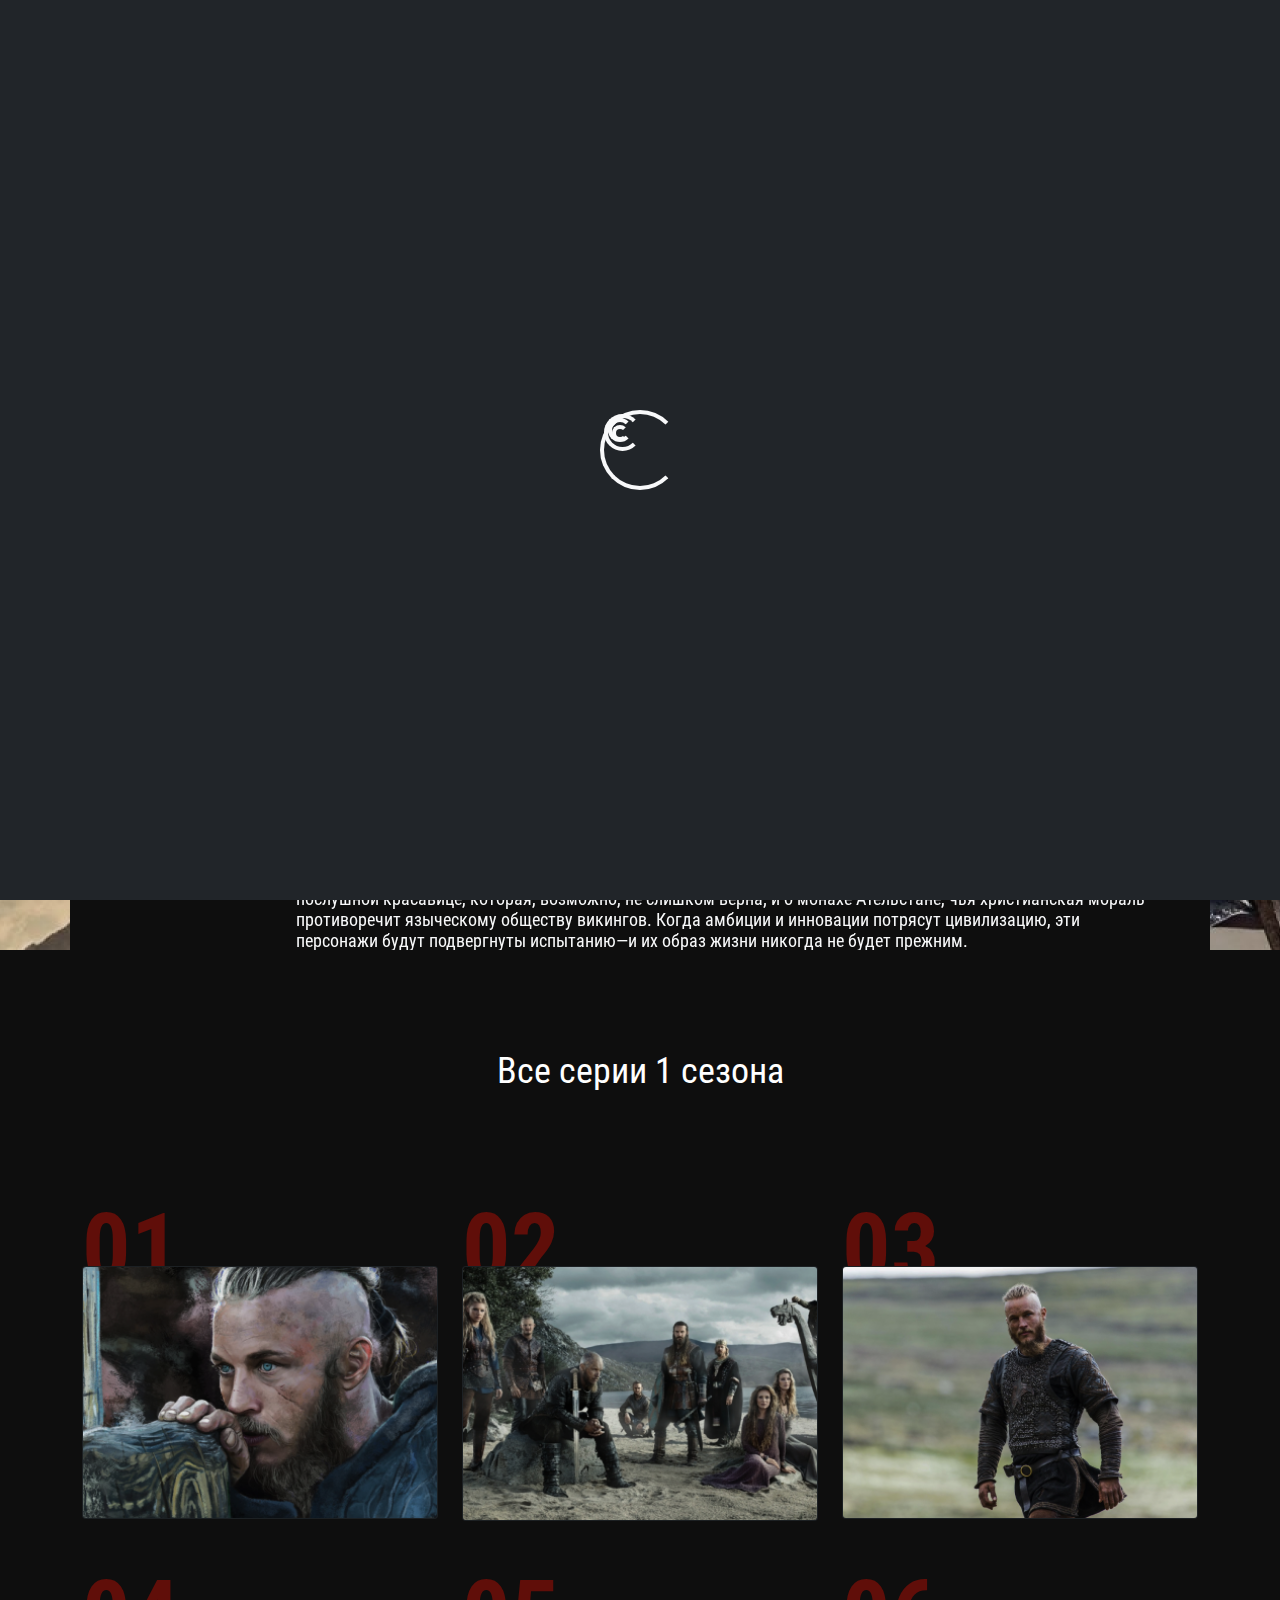
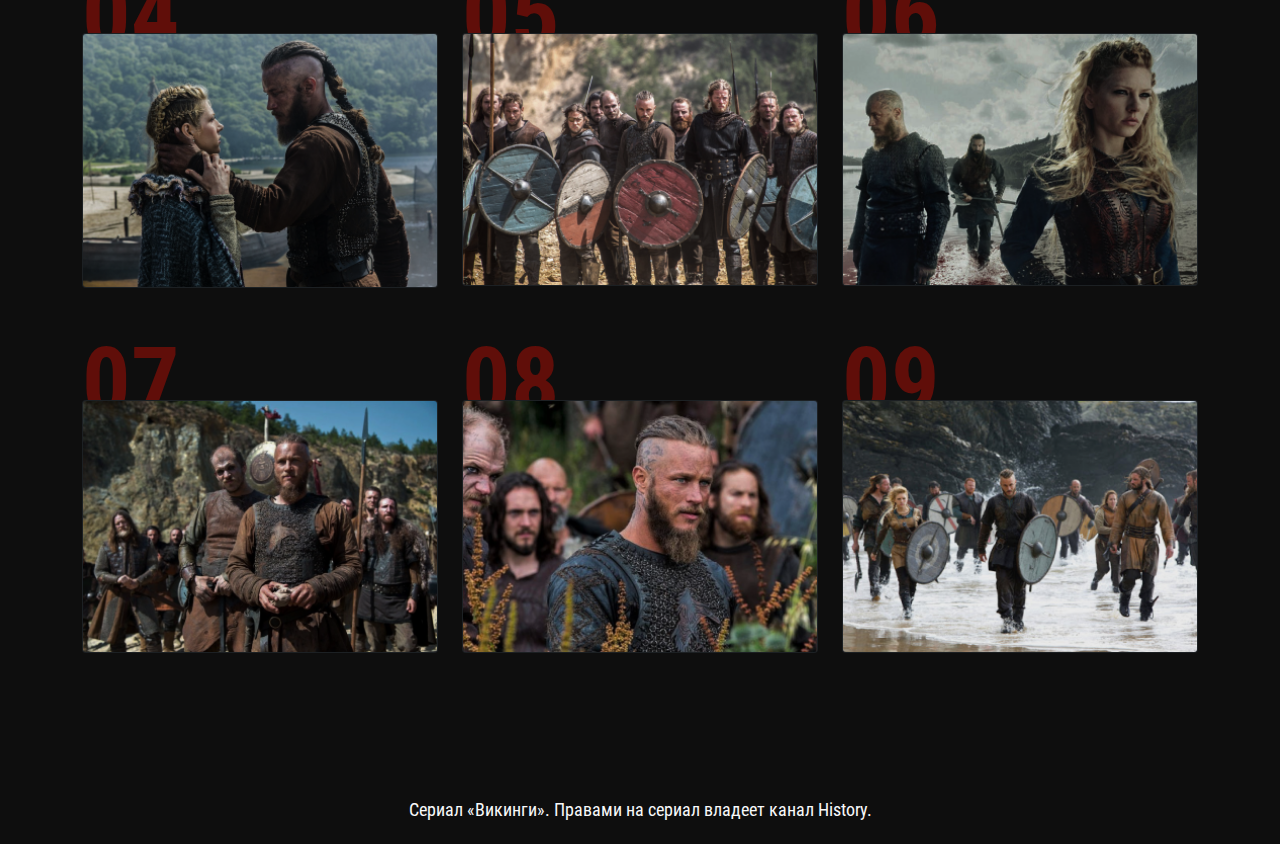
<file: pages/season_1.html>
<!DOCTYPE html>
<html lang="en">

<head>
  <meta charset="UTF-8">
  <meta http-equiv="X-UA-Compatible" content="IE=edge">
  <meta name="viewport" content="width=device-width, initial-scale=1.0">
  <link rel="stylesheet" href="../lib/bootstrap.min.css">
  <link rel="stylesheet" href="../style/style.css">
  <link rel="stylesheet" href="../style/media.css">
  <title> Season 1 | Vikings </title>
</head>

<body id="season1" class="season_page">

  <header class="header">
    <nav class="navbar fixed-top navbar-expand-lg">
      <div class="container">
        <a class="navbar-brand logo" href="../index.html"></a>
        <button class="navbar-toggler collapsed" type="button" data-bs-toggle="collapse"
          data-bs-target="#navbarSupportedContent" aria-controls="navbarSupportedContent" aria-expanded="false"
          aria-label="Toggle navigation">
          <span class="navbar-toggler-icon menu"></span>
        </button>
        <div class="collapse navbar-collapse" id="navbarSupportedContent">
          <ul class="navbar-nav mx-auto justify-content-center">
            <li class="nav-item">
              <a class="nav-link active" href="./season_1.html">1 cезон</a>
            </li>
            <li class="nav-item">
              <a class="nav-link " href="./season_2.html">2 cезон</a>
            </li>
            <li class="nav-item">
              <a class="nav-link" href="./season_3.html">3 cезон</a>
            </li>
            <li class="nav-item">
              <a class="nav-link" href="./season_4.html">4 cезон</a>
            </li>
            <li class="nav-item">
              <a class="nav-link" href="./season_5.html">5 cезон</a>
            </li>
            <li class="nav-item">
              <a class="nav-link" href="./season_6.html">6 cезон</a>
            </li>
          </ul>
        </div>
      </div>
    </nav>
    <div class="intro d-flex align-items-end justify-content-center">
      <div class="info container row text-light p-md-5 g-2 overflow-auto">
        <div class="col-2 text-center position-relative">
          <h2 class="lh-1 fw-bold"><span style="font-size: 96px;">01</span><br> cезон</h2>
        </div>
        <div class="col-10">
          <p>
            Сериал знакомит нас с жестоким и таинственным миром Рагнара Лодброка, воина-викинга и фермера,
            который жаждет исследовать—и совершать набеги-далекие берега океана. Его честолюбие ставит его в
            противоречие с местным вождем графом Харальдсоном, который настаивает на отправке своих рейдеров
            на бедный Восток, а не на неизведанный Запад. Когда Рагнар объединяется со своим
            другом-кораблестроителем Флоки, чтобы создать новое поколение бесстрашных кораблей, способных
            покорять бурные северные моря, сцена готова к конфликту.
          </p>
          <p>
            Но несмотря на всю свою войну и кровопролитие, викинги также являются историей семьи и братства,
            захватывая любовь и привязанность между Рагнаром и его женой Лагертой, свирепой воительницей.
            Это история о брате Рагнара Ролло, яростном борце, который кипит от ревности; о жене графа
            Харальдсона Зигги, послушной красавице, которая, возможно, не слишком верна; и о монахе
            Ательстане, чья христианская мораль противоречит языческому обществу викингов. Когда амбиции и
            инновации потрясут цивилизацию, эти персонажи будут подвергнуты испытанию—и их образ жизни
            никогда не будет прежним.
          </p>
        </div>
      </div>
    </div>
  </header>

  <main>
    <section class="seasons">
      <div class="container d-flex flex-column align-items-center">
        <h2 class="h2">
          Все серии 1 сезона
        </h2>
        <div class="row row-cols-1 row-cols-sm-2 row-cols-md-3 g-xxl-5">
          <div class="col position-relative">
            <div class="card bg-dark text-white season one">
              <img src="../img/season1_series1.png" class="card-img" alt="...">
              <div class="card-img-overlay d-flex align-items-center justify-content-center">
                <a href="#"
                  class="text-light position-absolute top-50 start-50 translate-middle d-flex align-items-center justify-content-center w-75 h-25">
                  <h3 class="card-title">Cмотреть</h3>
                </a>
              </div>
            </div>
          </div>
          <div class="col position-relative">
            <div class="card bg-dark text-white season two">
              <img src="../img/season1_series2.png" class="card-img" alt="...">
              <div class="card-img-overlay d-flex align-items-center justify-content-center">
                <a href="#"
                  class="text-light position-absolute top-50 start-50 translate-middle d-flex align-items-center justify-content-center w-75 h-25">
                  <h3 class="card-title">Cмотреть</h3>
                </a>
              </div>
            </div>
          </div>
          <div class="col position-relative">
            <div class="card bg-dark text-white season three">
              <img src="../img/season1_series3.png" class="card-img" alt="...">
              <div class="card-img-overlay d-flex align-items-center justify-content-center">
                <a href="#"
                  class="text-light position-absolute top-50 start-50 translate-middle d-flex align-items-center justify-content-center w-75 h-25">
                  <h3 class="card-title">Cмотреть</h3>
                </a>
              </div>
            </div>
          </div>
          <div class="col position-relative">
            <div class="card bg-dark text-white season four">
              <img src="../img/season1_series4.png" class="card-img" alt="...">
              <div class="card-img-overlay d-flex align-items-center justify-content-center">
                <a href="#"
                  class="text-light position-absolute top-50 start-50 translate-middle d-flex align-items-center justify-content-center w-75 h-25">
                  <h3 class="card-title">Cмотреть</h3>
                </a>
              </div>
            </div>
          </div>
          <div class="col position-relative">
            <div class="card bg-dark text-white season five">
              <img src="../img/season1_series5.png" class="card-img" alt="...">
              <div class="card-img-overlay d-flex align-items-center justify-content-center">
                <a href="#"
                  class="text-light position-absolute top-50 start-50 translate-middle d-flex align-items-center justify-content-center w-75 h-25">
                  <h3 class="card-title">Cмотреть</h3>
                </a>
              </div>
            </div>
          </div>
          <div class="col position-relative">
            <div class="card bg-dark text-white season six">
              <img src="../img/season1_series6.png" class="card-img" alt="...">
              <div class="card-img-overlay d-flex align-items-center justify-content-center">
                <a href="#"
                  class="text-light position-absolute top-50 start-50 translate-middle d-flex align-items-center justify-content-center w-75 h-25">
                  <h3 class="card-title">Cмотреть</h3>
                </a>
              </div>
            </div>
          </div>
          <div class="col position-relative">
            <div class="card bg-dark text-white season six">
              <img src="../img/season1_series7.png" class="card-img" alt="...">
              <div class="card-img-overlay d-flex align-items-center justify-content-center">
                <a href="#"
                  class="text-light position-absolute top-50 start-50 translate-middle d-flex align-items-center justify-content-center w-75 h-25">
                  <h3 class="card-title">Cмотреть</h3>
                </a>
              </div>
            </div>
          </div>
          <div class="col position-relative">
            <div class="card bg-dark text-white season six">
              <img src="../img/season1_series8.png" class="card-img" alt="...">
              <div class="card-img-overlay d-flex align-items-center justify-content-center">
                <a href="#"
                  class="text-light position-absolute top-50 start-50 translate-middle d-flex align-items-center justify-content-center w-75 h-25">
                  <h3 class="card-title">Cмотреть</h3>
                </a>
              </div>
            </div>
          </div>
          <div class="col position-relative">
            <div class="card bg-dark text-white season six">
              <img src="../img/season1_series9.png" class="card-img" alt="...">
              <div class="card-img-overlay d-flex align-items-center justify-content-center">
                <a href="#"
                  class="text-light position-absolute top-50 start-50 translate-middle d-flex align-items-center justify-content-center w-75 h-25">
                  <h3 class="card-title">Cмотреть</h3>
                </a>
              </div>
            </div>
          </div>
        </div>
      </div>
    </section>
  </main>

  <footer class="footer text-light py-2">
    <div class="container">
      <p class="text-center">Сериал «Викинги». Правами на сериал владеет канал History.</p>
    </div>
  </footer>

  <div class="loader position-fixed w-100 h-100 fixed-top d-flex align-items-center justify-content-center bg-dark">
    <div class="spinner-border text-light" style="width: 5rem; height: 5rem;" role="status">
      <div class="spinner-border" style="width: 2.3rem; height: 2.3rem;" role="status">
        <span class="visually-hidden">Loading...</span>
        <div class="spinner-border" style="width: 1.5rem; height: 1.5rem;" role="status">
          <span class="visually-hidden">Loading...</span>
          <div class="spinner-border" style="width: 1rem; height: 1rem;" role="status">
            <span class="visually-hidden">Loading...</span>
          </div>
        </div>
      </div>
      <span class="visually-hidden">Loading...</span>
    </div>
  </div>
  <script src="../lib/bootstrap.min.js"></script>
</body>

</html>
</file>
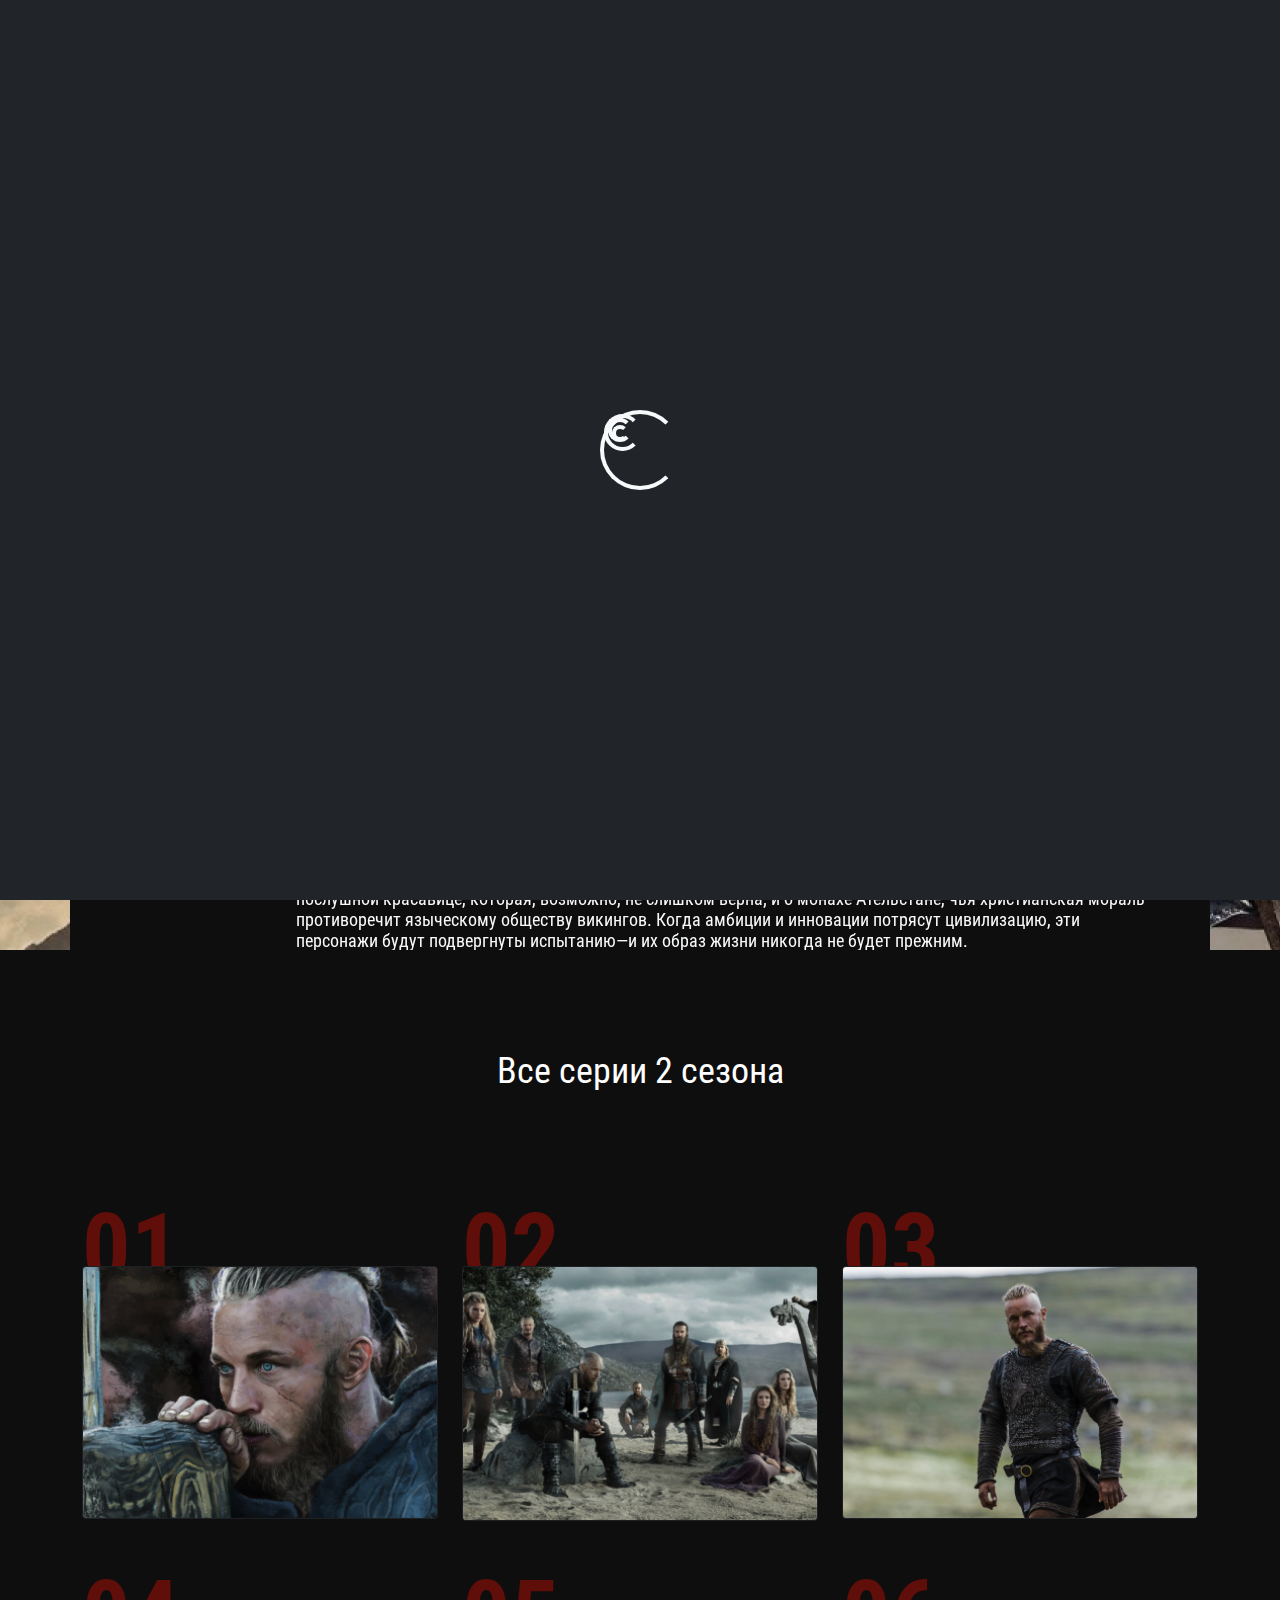
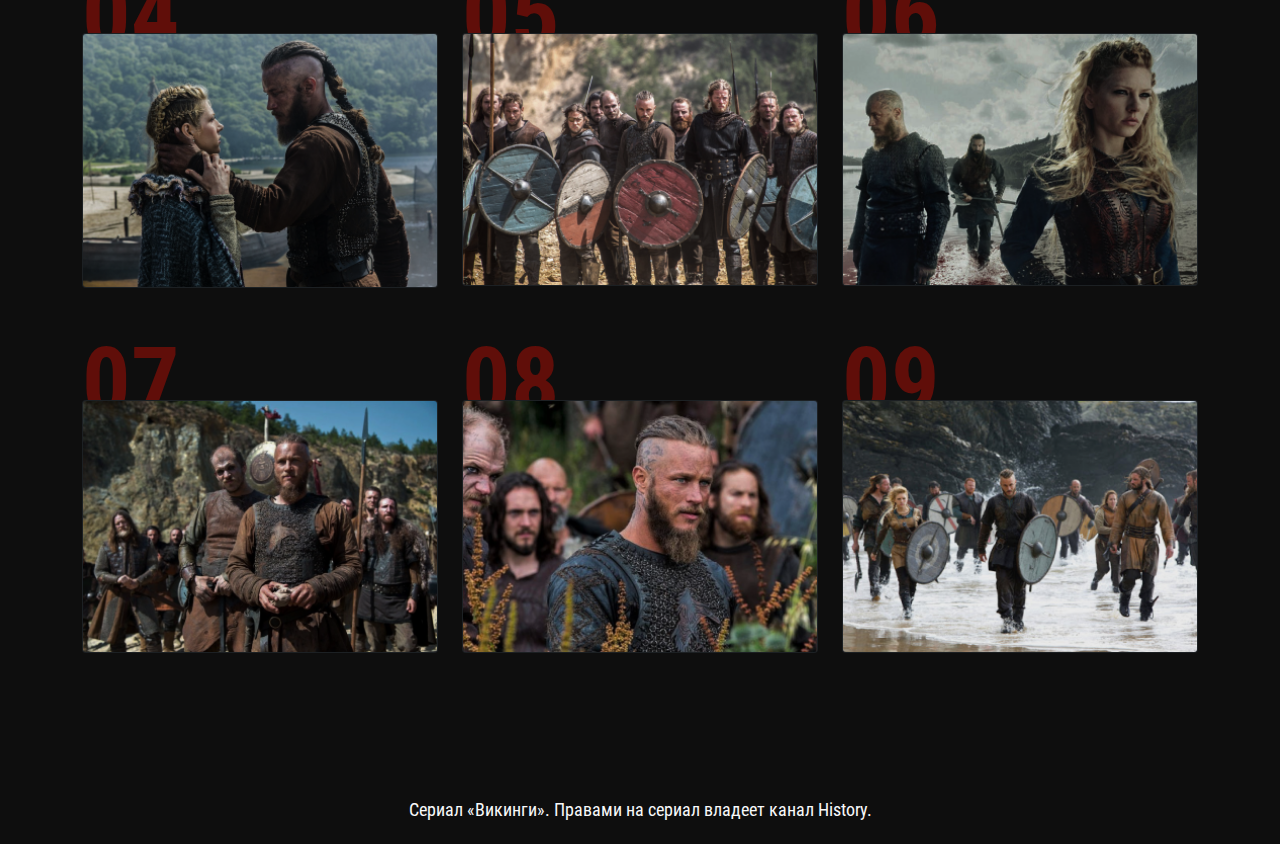
<file: pages/season_2.html>
<!DOCTYPE html>
<html lang="en">

<head>
  <meta charset="UTF-8">
  <meta http-equiv="X-UA-Compatible" content="IE=edge">
  <meta name="viewport" content="width=device-width, initial-scale=1.0">
  <link rel="stylesheet" href="../lib/bootstrap.min.css">
  <link rel="stylesheet" href="../style/style.css">
  <link rel="stylesheet" href="../style/media.css">
  <title> Season 2 | Vikings </title>
</head>

<body id="season1" class="season_page">

  <header class="header">
    <nav class="navbar fixed-top navbar-expand-lg">
      <div class="container">
        <a class="navbar-brand logo" href="../index.html"></a>
        <button class="navbar-toggler collapsed" type="button" data-bs-toggle="collapse"
          data-bs-target="#navbarSupportedContent" aria-controls="navbarSupportedContent" aria-expanded="false"
          aria-label="Toggle navigation">
          <span class="navbar-toggler-icon menu"></span>
        </button>
        <div class="collapse navbar-collapse" id="navbarSupportedContent">
          <ul class="navbar-nav mx-auto justify-content-center">
            <li class="nav-item">
              <a class="nav-link" href="./season_1.html">1 cезон</a>
            </li>
            <li class="nav-item">
              <a class="nav-link active" href="./season_2.html">2 cезон</a>
            </li>
            <li class="nav-item">
              <a class="nav-link" href="./season_3.html">3 cезон</a>
            </li>
            <li class="nav-item">
              <a class="nav-link" href="./season_4.html">4 cезон</a>
            </li>
            <li class="nav-item">
              <a class="nav-link" href="./season_5.html">5 cезон</a>
            </li>
            <li class="nav-item">
              <a class="nav-link" href="./season_6.html">6 cезон</a>
            </li>
          </ul>
        </div>
      </div>
    </nav>
    <div class="intro d-flex align-items-end justify-content-center">
      <div class="info container row text-light p-md-5 g-2 overflow-auto">
        <div class="col-2 text-center position-relative">
          <h2 class="lh-1 fw-bold"><span style="font-size: 96px;">02</span><br> cезон</h2>
        </div>
        <div class="col-10">
          <p>
            Сериал знакомит нас с жестоким и таинственным миром Рагнара Лодброка, воина-викинга и фермера,
            который жаждет исследовать—и совершать набеги-далекие берега океана. Его честолюбие ставит его в
            противоречие с местным вождем графом Харальдсоном, который настаивает на отправке своих рейдеров
            на бедный Восток, а не на неизведанный Запад. Когда Рагнар объединяется со своим
            другом-кораблестроителем Флоки, чтобы создать новое поколение бесстрашных кораблей, способных
            покорять бурные северные моря, сцена готова к конфликту.
          </p>
          <p>
            Но несмотря на всю свою войну и кровопролитие, викинги также являются историей семьи и братства,
            захватывая любовь и привязанность между Рагнаром и его женой Лагертой, свирепой воительницей.
            Это история о брате Рагнара Ролло, яростном борце, который кипит от ревности; о жене графа
            Харальдсона Зигги, послушной красавице, которая, возможно, не слишком верна; и о монахе
            Ательстане, чья христианская мораль противоречит языческому обществу викингов. Когда амбиции и
            инновации потрясут цивилизацию, эти персонажи будут подвергнуты испытанию—и их образ жизни
            никогда не будет прежним.
          </p>
        </div>
      </div>
    </div>
  </header>

  <main>
    <section class="seasons">
      <div class="container d-flex flex-column align-items-center">
        <h2 class="h2">
          Все серии 2 сезона
        </h2>
        <div class="row row-cols-1 row-cols-sm-2 row-cols-md-3 g-xxl-5">
          <div class="col position-relative">
            <div class="card bg-dark text-white season one">
              <img src="../img/season1_series1.png" class="card-img" alt="...">
              <div class="card-img-overlay d-flex align-items-center justify-content-center">
                <a href="#"
                  class="text-light position-absolute top-50 start-50 translate-middle d-flex align-items-center justify-content-center w-75 h-25">
                  <h3 class="card-title">Cмотреть</h3>
                </a>
              </div>
            </div>
          </div>
          <div class="col position-relative">
            <div class="card bg-dark text-white season two">
              <img src="../img/season1_series2.png" class="card-img" alt="...">
              <div class="card-img-overlay d-flex align-items-center justify-content-center">
                <a href="#"
                  class="text-light position-absolute top-50 start-50 translate-middle d-flex align-items-center justify-content-center w-75 h-25">
                  <h3 class="card-title">Cмотреть</h3>
                </a>
              </div>
            </div>
          </div>
          <div class="col position-relative">
            <div class="card bg-dark text-white season three">
              <img src="../img/season1_series3.png" class="card-img" alt="...">
              <div class="card-img-overlay d-flex align-items-center justify-content-center">
                <a href="#"
                  class="text-light position-absolute top-50 start-50 translate-middle d-flex align-items-center justify-content-center w-75 h-25">
                  <h3 class="card-title">Cмотреть</h3>
                </a>
              </div>
            </div>
          </div>
          <div class="col position-relative">
            <div class="card bg-dark text-white season four">
              <img src="../img/season1_series4.png" class="card-img" alt="...">
              <div class="card-img-overlay d-flex align-items-center justify-content-center">
                <a href="#"
                  class="text-light position-absolute top-50 start-50 translate-middle d-flex align-items-center justify-content-center w-75 h-25">
                  <h3 class="card-title">Cмотреть</h3>
                </a>
              </div>
            </div>
          </div>
          <div class="col position-relative">
            <div class="card bg-dark text-white season five">
              <img src="../img/season1_series5.png" class="card-img" alt="...">
              <div class="card-img-overlay d-flex align-items-center justify-content-center">
                <a href="#"
                  class="text-light position-absolute top-50 start-50 translate-middle d-flex align-items-center justify-content-center w-75 h-25">
                  <h3 class="card-title">Cмотреть</h3>
                </a>
              </div>
            </div>
          </div>
          <div class="col position-relative">
            <div class="card bg-dark text-white season six">
              <img src="../img/season1_series6.png" class="card-img" alt="...">
              <div class="card-img-overlay d-flex align-items-center justify-content-center">
                <a href="#"
                  class="text-light position-absolute top-50 start-50 translate-middle d-flex align-items-center justify-content-center w-75 h-25">
                  <h3 class="card-title">Cмотреть</h3>
                </a>
              </div>
            </div>
          </div>
          <div class="col position-relative">
            <div class="card bg-dark text-white season six">
              <img src="../img/season1_series7.png" class="card-img" alt="...">
              <div class="card-img-overlay d-flex align-items-center justify-content-center">
                <a href="#"
                  class="text-light position-absolute top-50 start-50 translate-middle d-flex align-items-center justify-content-center w-75 h-25">
                  <h3 class="card-title">Cмотреть</h3>
                </a>
              </div>
            </div>
          </div>
          <div class="col position-relative">
            <div class="card bg-dark text-white season six">
              <img src="../img/season1_series8.png" class="card-img" alt="...">
              <div class="card-img-overlay d-flex align-items-center justify-content-center">
                <a href="#"
                  class="text-light position-absolute top-50 start-50 translate-middle d-flex align-items-center justify-content-center w-75 h-25">
                  <h3 class="card-title">Cмотреть</h3>
                </a>
              </div>
            </div>
          </div>
          <div class="col position-relative">
            <div class="card bg-dark text-white season six">
              <img src="../img/season1_series9.png" class="card-img" alt="...">
              <div class="card-img-overlay d-flex align-items-center justify-content-center">
                <a href="#"
                  class="text-light position-absolute top-50 start-50 translate-middle d-flex align-items-center justify-content-center w-75 h-25">
                  <h3 class="card-title">Cмотреть</h3>
                </a>
              </div>
            </div>
          </div>
        </div>
      </div>
    </section>
  </main>

  <footer class="footer text-light py-2">
    <div class="container">
      <p class="text-center">Сериал «Викинги». Правами на сериал владеет канал History.</p>
    </div>
  </footer>

  <div class="loader position-fixed w-100 h-100 fixed-top d-flex align-items-center justify-content-center bg-dark">
    <div class="spinner-border text-light" style="width: 5rem; height: 5rem;" role="status">
      <div class="spinner-border" style="width: 2.3rem; height: 2.3rem;" role="status">
        <span class="visually-hidden">Loading...</span>
        <div class="spinner-border" style="width: 1.5rem; height: 1.5rem;" role="status">
          <span class="visually-hidden">Loading...</span>
          <div class="spinner-border" style="width: 1rem; height: 1rem;" role="status">
            <span class="visually-hidden">Loading...</span>
          </div>
        </div>
      </div>
      <span class="visually-hidden">Loading...</span>
    </div>
  </div>
  <script src="../lib/bootstrap.min.js"></script>
</body>

</html>
</file>
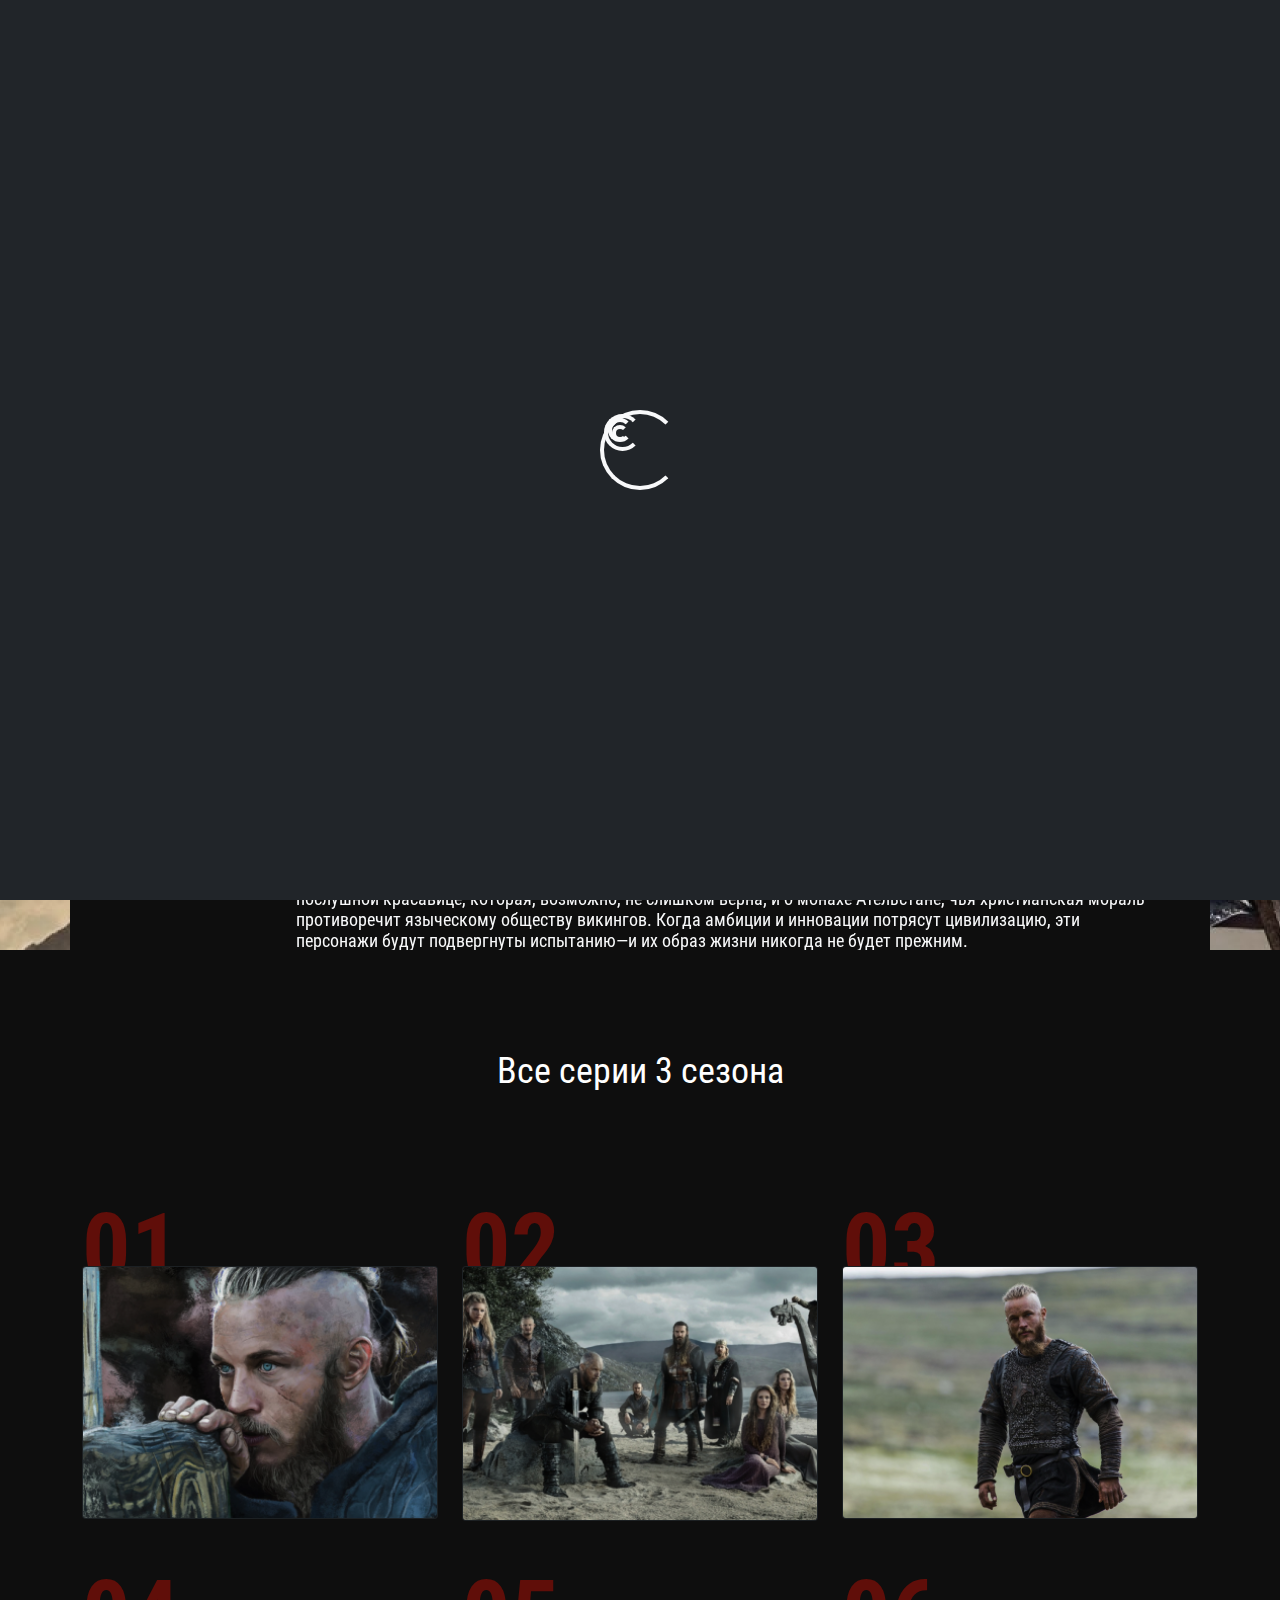
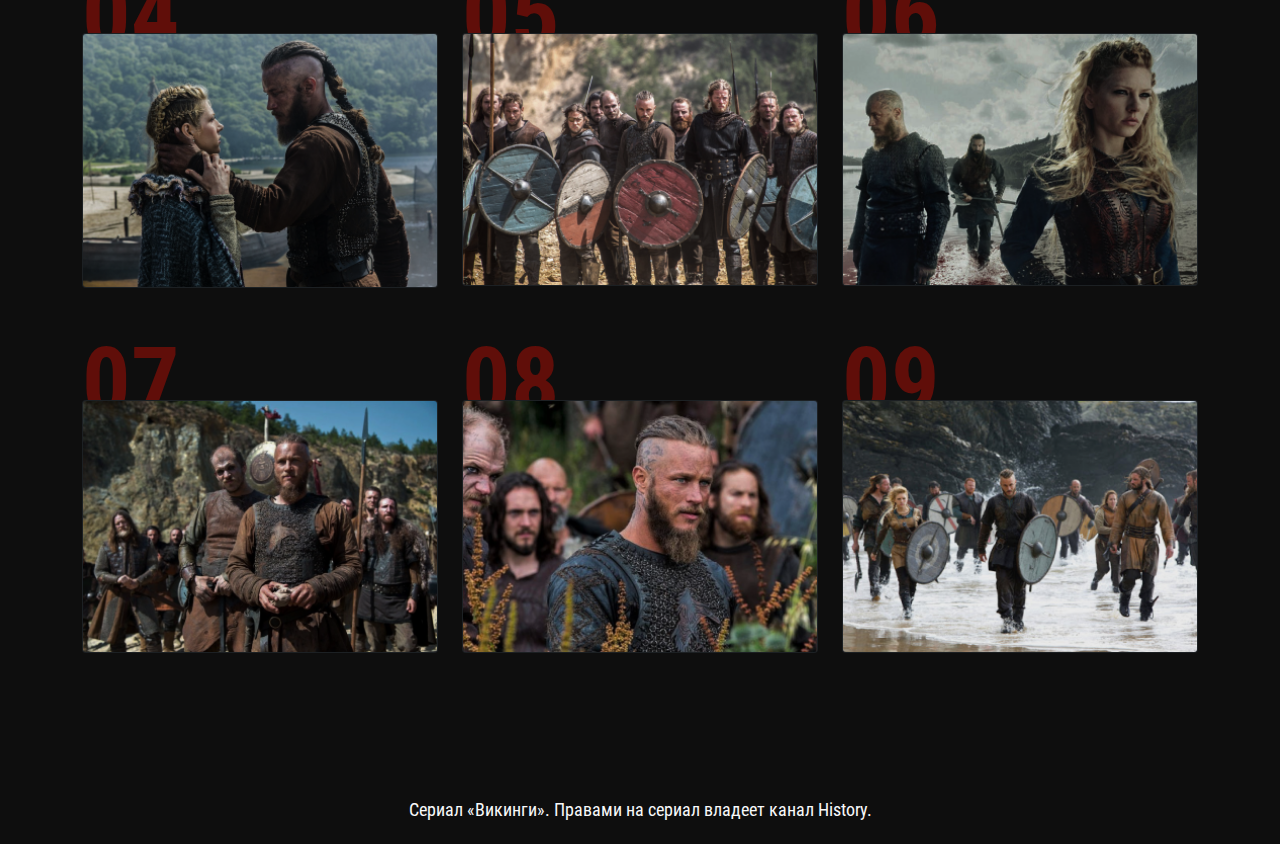
<file: pages/season_3.html>
<!DOCTYPE html>
<html lang="en">

<head>
  <meta charset="UTF-8">
  <meta http-equiv="X-UA-Compatible" content="IE=edge">
  <meta name="viewport" content="width=device-width, initial-scale=1.0">
  <link rel="stylesheet" href="../lib/bootstrap.min.css">
  <link rel="stylesheet" href="../style/style.css">
  <link rel="stylesheet" href="../style/media.css">
  <title> Season 3 | Vikings </title>
</head>

<body id="season1" class="season_page">

  <header class="header">
    <nav class="navbar fixed-top navbar-expand-lg">
      <div class="container">
        <a class="navbar-brand logo" href="../index.html"></a>
        <button class="navbar-toggler collapsed" type="button" data-bs-toggle="collapse"
          data-bs-target="#navbarSupportedContent" aria-controls="navbarSupportedContent" aria-expanded="false"
          aria-label="Toggle navigation">
          <span class="navbar-toggler-icon menu"></span>
        </button>
        <div class="collapse navbar-collapse" id="navbarSupportedContent">
          <ul class="navbar-nav mx-auto justify-content-center">
            <li class="nav-item">
              <a class="nav-link" href="./season_1.html">1 cезон</a>
            </li>
            <li class="nav-item">
              <a class="nav-link " href="./season_2.html">2 cезон</a>
            </li>
            <li class="nav-item">
              <a class="nav-link active" href="./season_3.html">3 cезон</a>
            </li>
            <li class="nav-item">
              <a class="nav-link" href="./season_4.html">4 cезон</a>
            </li>
            <li class="nav-item">
              <a class="nav-link" href="./season_5.html">5 cезон</a>
            </li>
            <li class="nav-item">
              <a class="nav-link" href="./season_6.html">6 cезон</a>
            </li>
          </ul>
        </div>
      </div>
    </nav>
    <div class="intro d-flex align-items-end justify-content-center">
      <div class="info container row text-light p-md-5 g-2 overflow-auto">
        <div class="col-2 text-center position-relative">
          <h2 class="lh-1 fw-bold"><span style="font-size: 96px;">03</span><br> cезон</h2>
        </div>
        <div class="col-10">
          <p>
            Сериал знакомит нас с жестоким и таинственным миром Рагнара Лодброка, воина-викинга и фермера,
            который жаждет исследовать—и совершать набеги-далекие берега океана. Его честолюбие ставит его в
            противоречие с местным вождем графом Харальдсоном, который настаивает на отправке своих рейдеров
            на бедный Восток, а не на неизведанный Запад. Когда Рагнар объединяется со своим
            другом-кораблестроителем Флоки, чтобы создать новое поколение бесстрашных кораблей, способных
            покорять бурные северные моря, сцена готова к конфликту.
          </p>
          <p>
            Но несмотря на всю свою войну и кровопролитие, викинги также являются историей семьи и братства,
            захватывая любовь и привязанность между Рагнаром и его женой Лагертой, свирепой воительницей.
            Это история о брате Рагнара Ролло, яростном борце, который кипит от ревности; о жене графа
            Харальдсона Зигги, послушной красавице, которая, возможно, не слишком верна; и о монахе
            Ательстане, чья христианская мораль противоречит языческому обществу викингов. Когда амбиции и
            инновации потрясут цивилизацию, эти персонажи будут подвергнуты испытанию—и их образ жизни
            никогда не будет прежним.
          </p>
        </div>
      </div>
    </div>
  </header>

  <main>
    <section class="seasons">
      <div class="container d-flex flex-column align-items-center">
        <h2 class="h2">
          Все серии 3 сезона
        </h2>
        <div class="row row-cols-1 row-cols-sm-2 row-cols-md-3 g-xxl-5">
          <div class="col position-relative">
            <div class="card bg-dark text-white season one">
              <img src="../img/season1_series1.png" class="card-img" alt="...">
              <div class="card-img-overlay d-flex align-items-center justify-content-center">
                <a href="#"
                  class="text-light position-absolute top-50 start-50 translate-middle d-flex align-items-center justify-content-center w-75 h-25">
                  <h3 class="card-title">Cмотреть</h3>
                </a>
              </div>
            </div>
          </div>
          <div class="col position-relative">
            <div class="card bg-dark text-white season two">
              <img src="../img/season1_series2.png" class="card-img" alt="...">
              <div class="card-img-overlay d-flex align-items-center justify-content-center">
                <a href="#"
                  class="text-light position-absolute top-50 start-50 translate-middle d-flex align-items-center justify-content-center w-75 h-25">
                  <h3 class="card-title">Cмотреть</h3>
                </a>
              </div>
            </div>
          </div>
          <div class="col position-relative">
            <div class="card bg-dark text-white season three">
              <img src="../img/season1_series3.png" class="card-img" alt="...">
              <div class="card-img-overlay d-flex align-items-center justify-content-center">
                <a href="#"
                  class="text-light position-absolute top-50 start-50 translate-middle d-flex align-items-center justify-content-center w-75 h-25">
                  <h3 class="card-title">Cмотреть</h3>
                </a>
              </div>
            </div>
          </div>
          <div class="col position-relative">
            <div class="card bg-dark text-white season four">
              <img src="../img/season1_series4.png" class="card-img" alt="...">
              <div class="card-img-overlay d-flex align-items-center justify-content-center">
                <a href="#"
                  class="text-light position-absolute top-50 start-50 translate-middle d-flex align-items-center justify-content-center w-75 h-25">
                  <h3 class="card-title">Cмотреть</h3>
                </a>
              </div>
            </div>
          </div>
          <div class="col position-relative">
            <div class="card bg-dark text-white season five">
              <img src="../img/season1_series5.png" class="card-img" alt="...">
              <div class="card-img-overlay d-flex align-items-center justify-content-center">
                <a href="#"
                  class="text-light position-absolute top-50 start-50 translate-middle d-flex align-items-center justify-content-center w-75 h-25">
                  <h3 class="card-title">Cмотреть</h3>
                </a>
              </div>
            </div>
          </div>
          <div class="col position-relative">
            <div class="card bg-dark text-white season six">
              <img src="../img/season1_series6.png" class="card-img" alt="...">
              <div class="card-img-overlay d-flex align-items-center justify-content-center">
                <a href="#"
                  class="text-light position-absolute top-50 start-50 translate-middle d-flex align-items-center justify-content-center w-75 h-25">
                  <h3 class="card-title">Cмотреть</h3>
                </a>
              </div>
            </div>
          </div>
          <div class="col position-relative">
            <div class="card bg-dark text-white season six">
              <img src="../img/season1_series7.png" class="card-img" alt="...">
              <div class="card-img-overlay d-flex align-items-center justify-content-center">
                <a href="#"
                  class="text-light position-absolute top-50 start-50 translate-middle d-flex align-items-center justify-content-center w-75 h-25">
                  <h3 class="card-title">Cмотреть</h3>
                </a>
              </div>
            </div>
          </div>
          <div class="col position-relative">
            <div class="card bg-dark text-white season six">
              <img src="../img/season1_series8.png" class="card-img" alt="...">
              <div class="card-img-overlay d-flex align-items-center justify-content-center">
                <a href="#"
                  class="text-light position-absolute top-50 start-50 translate-middle d-flex align-items-center justify-content-center w-75 h-25">
                  <h3 class="card-title">Cмотреть</h3>
                </a>
              </div>
            </div>
          </div>
          <div class="col position-relative">
            <div class="card bg-dark text-white season six">
              <img src="../img/season1_series9.png" class="card-img" alt="...">
              <div class="card-img-overlay d-flex align-items-center justify-content-center">
                <a href="#"
                  class="text-light position-absolute top-50 start-50 translate-middle d-flex align-items-center justify-content-center w-75 h-25">
                  <h3 class="card-title">Cмотреть</h3>
                </a>
              </div>
            </div>
          </div>
        </div>
      </div>
    </section>
  </main>

  <footer class="footer text-light py-2">
    <div class="container">
      <p class="text-center">Сериал «Викинги». Правами на сериал владеет канал History.</p>
    </div>
  </footer>
  <div class="loader position-fixed w-100 h-100 fixed-top d-flex align-items-center justify-content-center bg-dark">
    <div class="spinner-border text-light" style="width: 5rem; height: 5rem;" role="status">
      <div class="spinner-border" style="width: 2.3rem; height: 2.3rem;" role="status">
        <span class="visually-hidden">Loading...</span>
        <div class="spinner-border" style="width: 1.5rem; height: 1.5rem;" role="status">
          <span class="visually-hidden">Loading...</span>
          <div class="spinner-border" style="width: 1rem; height: 1rem;" role="status">
            <span class="visually-hidden">Loading...</span>
          </div>
        </div>
      </div>
      <span class="visually-hidden">Loading...</span>
    </div>
  </div>
  <script src="../lib/bootstrap.min.js"></script>
</body>

</html>
</file>
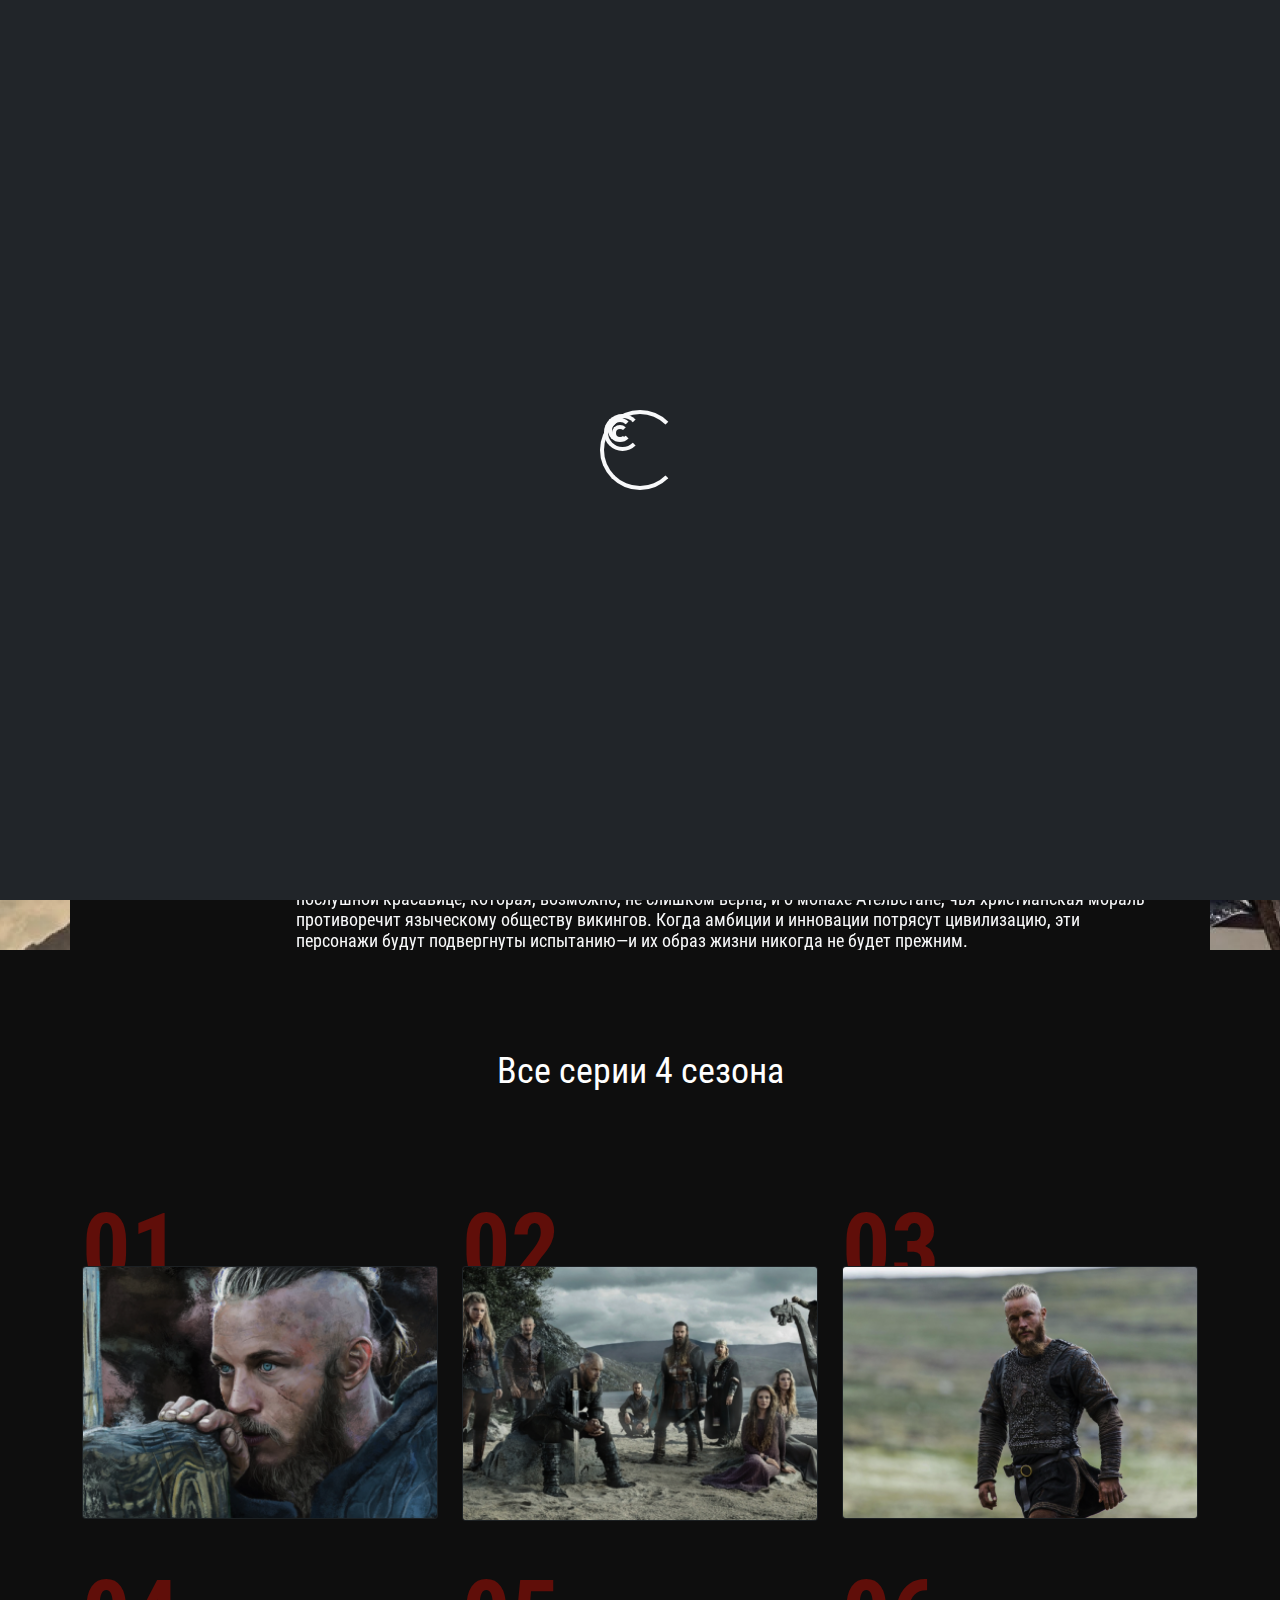
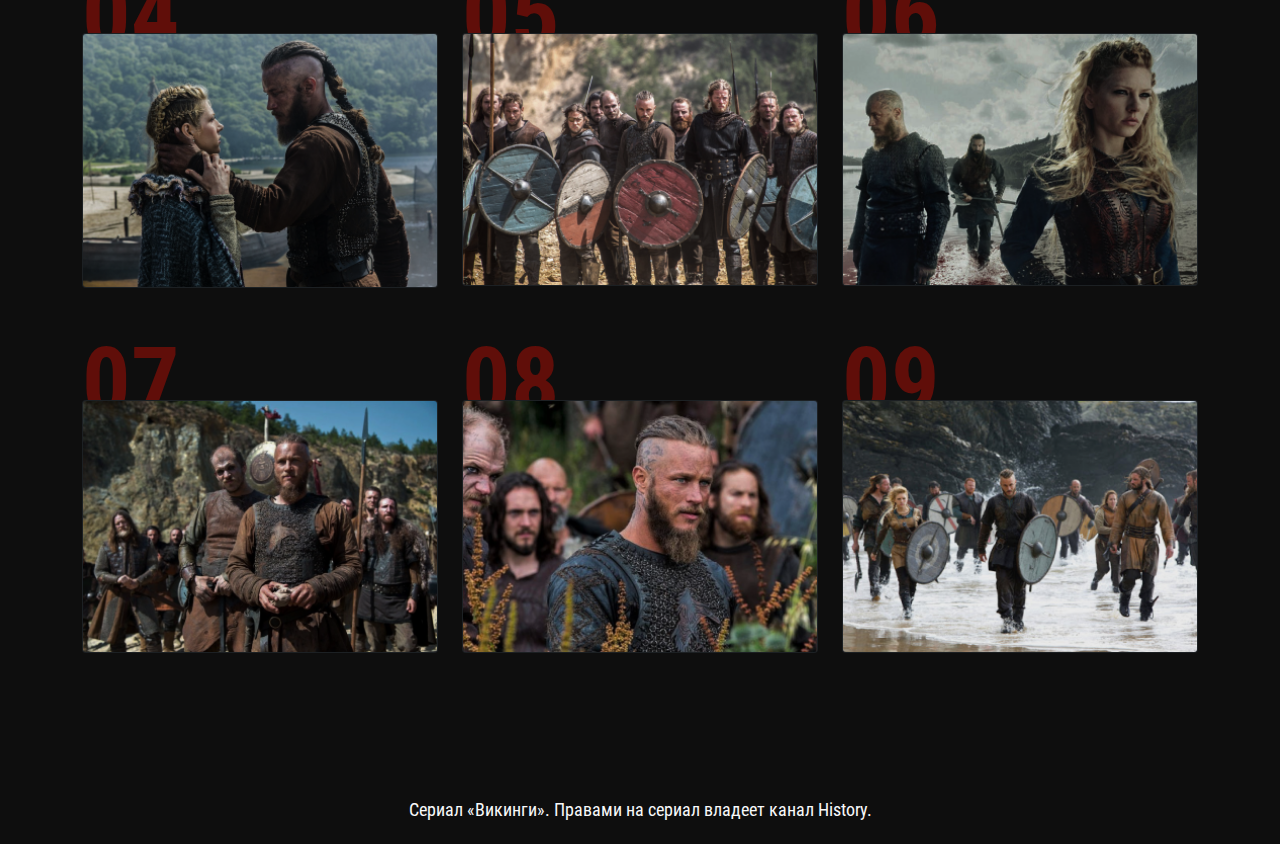
<file: pages/season_4.html>
<!DOCTYPE html>
<html lang="en">

<head>
  <meta charset="UTF-8">
  <meta http-equiv="X-UA-Compatible" content="IE=edge">
  <meta name="viewport" content="width=device-width, initial-scale=1.0">
  <link rel="stylesheet" href="../lib/bootstrap.min.css">
  <link rel="stylesheet" href="../style/style.css">
  <link rel="stylesheet" href="../style/media.css">
  <title> Season 4 | Vikings </title>
</head>

<body id="season1" class="season_page">

  <header class="header">
    <nav class="navbar fixed-top navbar-expand-lg">
      <div class="container">
        <a class="navbar-brand logo" href="../index.html"></a>
        <button class="navbar-toggler collapsed" type="button" data-bs-toggle="collapse"
          data-bs-target="#navbarSupportedContent" aria-controls="navbarSupportedContent" aria-expanded="false"
          aria-label="Toggle navigation">
          <span class="navbar-toggler-icon menu"></span>
        </button>
        <div class="collapse navbar-collapse" id="navbarSupportedContent">
          <ul class="navbar-nav mx-auto justify-content-center">
            <li class="nav-item">
              <a class="nav-link" href="./season_1.html">1 cезон</a>
            </li>
            <li class="nav-item">
              <a class="nav-link " href="./season_2.html">2 cезон</a>
            </li>
            <li class="nav-item">
              <a class="nav-link" href="./season_3.html">3 cезон</a>
            </li>
            <li class="nav-item">
              <a class="nav-link active" href="./season_4.html">4 cезон</a>
            </li>
            <li class="nav-item">
              <a class="nav-link" href="./season_5.html">5 cезон</a>
            </li>
            <li class="nav-item">
              <a class="nav-link" href="./season_6.html">6 cезон</a>
            </li>
          </ul>
        </div>
      </div>
    </nav>
    <div class="intro d-flex align-items-end justify-content-center">
      <div class="info container row text-light p-md-5 g-2 overflow-auto">
        <div class="col-2 text-center position-relative">
          <h2 class="lh-1 fw-bold"><span style="font-size: 96px;">04</span><br> cезон</h2>
        </div>
        <div class="col-10">
          <p>
            Сериал знакомит нас с жестоким и таинственным миром Рагнара Лодброка, воина-викинга и фермера,
            который жаждет исследовать—и совершать набеги-далекие берега океана. Его честолюбие ставит его в
            противоречие с местным вождем графом Харальдсоном, который настаивает на отправке своих рейдеров
            на бедный Восток, а не на неизведанный Запад. Когда Рагнар объединяется со своим
            другом-кораблестроителем Флоки, чтобы создать новое поколение бесстрашных кораблей, способных
            покорять бурные северные моря, сцена готова к конфликту.
          </p>
          <p>
            Но несмотря на всю свою войну и кровопролитие, викинги также являются историей семьи и братства,
            захватывая любовь и привязанность между Рагнаром и его женой Лагертой, свирепой воительницей.
            Это история о брате Рагнара Ролло, яростном борце, который кипит от ревности; о жене графа
            Харальдсона Зигги, послушной красавице, которая, возможно, не слишком верна; и о монахе
            Ательстане, чья христианская мораль противоречит языческому обществу викингов. Когда амбиции и
            инновации потрясут цивилизацию, эти персонажи будут подвергнуты испытанию—и их образ жизни
            никогда не будет прежним.
          </p>
        </div>
      </div>
    </div>
  </header>

  <main>
    <section class="seasons">
      <div class="container d-flex flex-column align-items-center">
        <h2 class="h2">
          Все серии 4 сезона
        </h2>
        <div class="row row-cols-1 row-cols-sm-2 row-cols-md-3 g-xxl-5">
          <div class="col position-relative">
            <div class="card bg-dark text-white season one">
              <img src="../img/season1_series1.png" class="card-img" alt="...">
              <div class="card-img-overlay d-flex align-items-center justify-content-center">
                <a href="#"
                  class="text-light position-absolute top-50 start-50 translate-middle d-flex align-items-center justify-content-center w-75 h-25">
                  <h3 class="card-title">Cмотреть</h3>
                </a>
              </div>
            </div>
          </div>
          <div class="col position-relative">
            <div class="card bg-dark text-white season two">
              <img src="../img/season1_series2.png" class="card-img" alt="...">
              <div class="card-img-overlay d-flex align-items-center justify-content-center">
                <a href="#"
                  class="text-light position-absolute top-50 start-50 translate-middle d-flex align-items-center justify-content-center w-75 h-25">
                  <h3 class="card-title">Cмотреть</h3>
                </a>
              </div>
            </div>
          </div>
          <div class="col position-relative">
            <div class="card bg-dark text-white season three">
              <img src="../img/season1_series3.png" class="card-img" alt="...">
              <div class="card-img-overlay d-flex align-items-center justify-content-center">
                <a href="#"
                  class="text-light position-absolute top-50 start-50 translate-middle d-flex align-items-center justify-content-center w-75 h-25">
                  <h3 class="card-title">Cмотреть</h3>
                </a>
              </div>
            </div>
          </div>
          <div class="col position-relative">
            <div class="card bg-dark text-white season four">
              <img src="../img/season1_series4.png" class="card-img" alt="...">
              <div class="card-img-overlay d-flex align-items-center justify-content-center">
                <a href="#"
                  class="text-light position-absolute top-50 start-50 translate-middle d-flex align-items-center justify-content-center w-75 h-25">
                  <h3 class="card-title">Cмотреть</h3>
                </a>
              </div>
            </div>
          </div>
          <div class="col position-relative">
            <div class="card bg-dark text-white season five">
              <img src="../img/season1_series5.png" class="card-img" alt="...">
              <div class="card-img-overlay d-flex align-items-center justify-content-center">
                <a href="#"
                  class="text-light position-absolute top-50 start-50 translate-middle d-flex align-items-center justify-content-center w-75 h-25">
                  <h3 class="card-title">Cмотреть</h3>
                </a>
              </div>
            </div>
          </div>
          <div class="col position-relative">
            <div class="card bg-dark text-white season six">
              <img src="../img/season1_series6.png" class="card-img" alt="...">
              <div class="card-img-overlay d-flex align-items-center justify-content-center">
                <a href="#"
                  class="text-light position-absolute top-50 start-50 translate-middle d-flex align-items-center justify-content-center w-75 h-25">
                  <h3 class="card-title">Cмотреть</h3>
                </a>
              </div>
            </div>
          </div>
          <div class="col position-relative">
            <div class="card bg-dark text-white season six">
              <img src="../img/season1_series7.png" class="card-img" alt="...">
              <div class="card-img-overlay d-flex align-items-center justify-content-center">
                <a href="#"
                  class="text-light position-absolute top-50 start-50 translate-middle d-flex align-items-center justify-content-center w-75 h-25">
                  <h3 class="card-title">Cмотреть</h3>
                </a>
              </div>
            </div>
          </div>
          <div class="col position-relative">
            <div class="card bg-dark text-white season six">
              <img src="../img/season1_series8.png" class="card-img" alt="...">
              <div class="card-img-overlay d-flex align-items-center justify-content-center">
                <a href="#"
                  class="text-light position-absolute top-50 start-50 translate-middle d-flex align-items-center justify-content-center w-75 h-25">
                  <h3 class="card-title">Cмотреть</h3>
                </a>
              </div>
            </div>
          </div>
          <div class="col position-relative">
            <div class="card bg-dark text-white season six">
              <img src="../img/season1_series9.png" class="card-img" alt="...">
              <div class="card-img-overlay d-flex align-items-center justify-content-center">
                <a href="#"
                  class="text-light position-absolute top-50 start-50 translate-middle d-flex align-items-center justify-content-center w-75 h-25">
                  <h3 class="card-title">Cмотреть</h3>
                </a>
              </div>
            </div>
          </div>
        </div>
      </div>
    </section>
  </main>

  <footer class="footer text-light py-2">
    <div class="container">
      <p class="text-center">Сериал «Викинги». Правами на сериал владеет канал History.</p>
    </div>
  </footer>
  <div class="loader position-fixed w-100 h-100 fixed-top d-flex align-items-center justify-content-center bg-dark">
    <div class="spinner-border text-light" style="width: 5rem; height: 5rem;" role="status">
    <div class="spinner-border" style="width: 2.3rem; height: 2.3rem;" role="status">
        <span class="visually-hidden">Loading...</span>
        <div class="spinner-border" style="width: 1.5rem; height: 1.5rem;" role="status">
          <span class="visually-hidden">Loading...</span>
          <div class="spinner-border" style="width: 1rem; height: 1rem;" role="status">
            <span class="visually-hidden">Loading...</span>
          </div>
        </div>
      </div>
      <span class="visually-hidden">Loading...</span>
    </div>
  </div>
  <script src="../lib/bootstrap.min.js"></script>
</body>

</html>
</file>
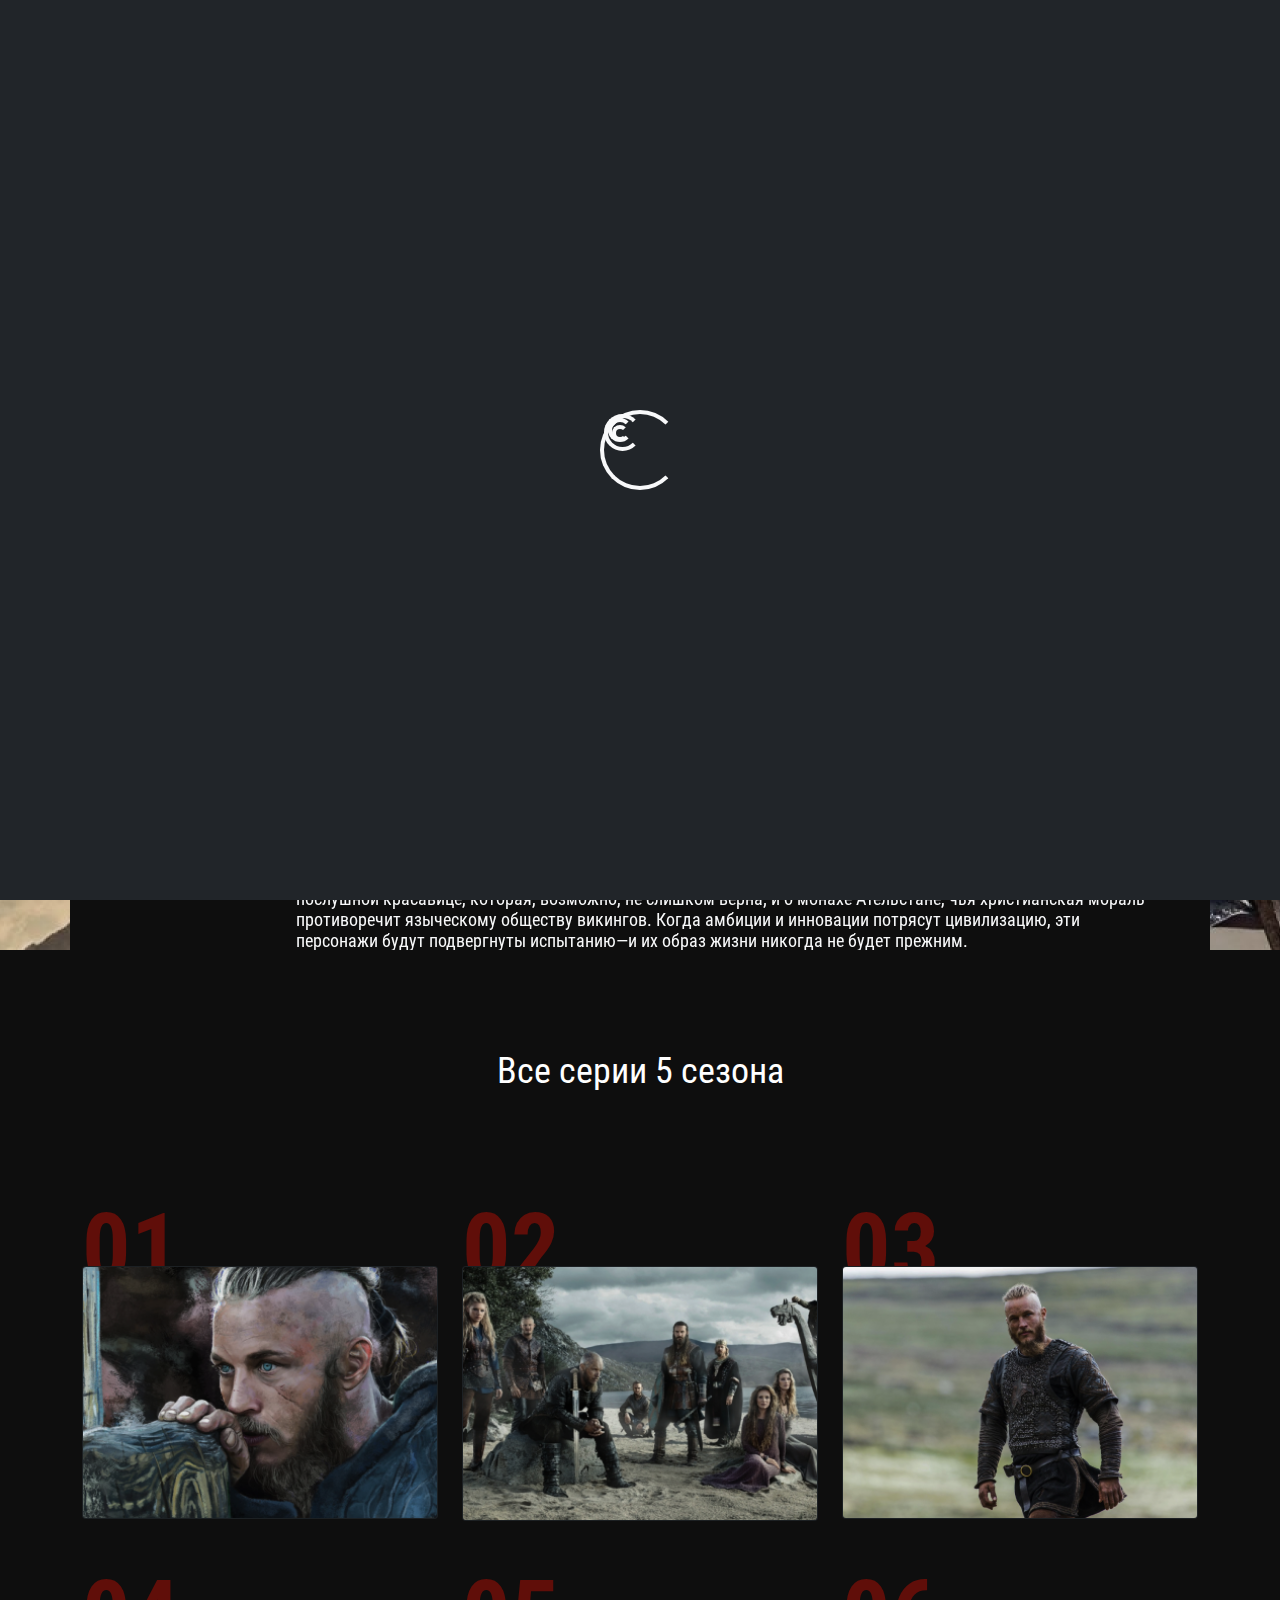
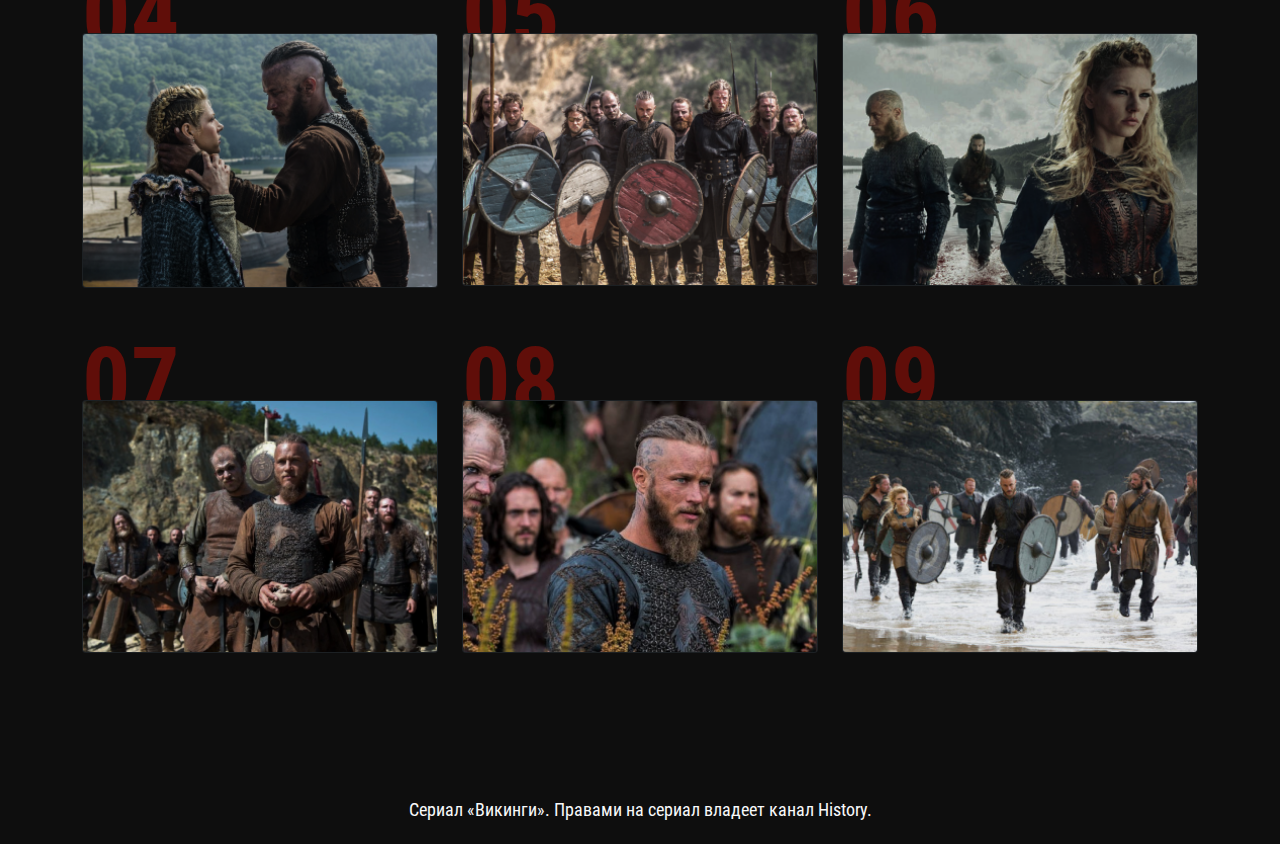
<file: pages/season_5.html>
<!DOCTYPE html>
<html lang="en">

<head>
  <meta charset="UTF-8">
  <meta http-equiv="X-UA-Compatible" content="IE=edge">
  <meta name="viewport" content="width=device-width, initial-scale=1.0">
  <link rel="stylesheet" href="../lib/bootstrap.min.css">
  <link rel="stylesheet" href="../style/style.css">
  <link rel="stylesheet" href="../style/media.css">
  <title> Season 5 | Vikings </title>
</head>

<body id="season1" class="season_page">

  <header class="header">
    <nav class="navbar fixed-top navbar-expand-lg">
      <div class="container">
        <a class="navbar-brand logo" href="../index.html"></a>
        <button class="navbar-toggler collapsed" type="button" data-bs-toggle="collapse"
          data-bs-target="#navbarSupportedContent" aria-controls="navbarSupportedContent" aria-expanded="false"
          aria-label="Toggle navigation">
          <span class="navbar-toggler-icon menu"></span>
        </button>
        <div class="collapse navbar-collapse" id="navbarSupportedContent">
          <ul class="navbar-nav mx-auto justify-content-center">
            <li class="nav-item">
              <a class="nav-link" href="./season_1.html">1 cезон</a>
            </li>
            <li class="nav-item">
              <a class="nav-link " href="./season_2.html">2 cезон</a>
            </li>
            <li class="nav-item">
              <a class="nav-link" href="./season_3.html">3 cезон</a>
            </li>
            <li class="nav-item">
              <a class="nav-link" href="./season_4.html">4 cезон</a>
            </li>
            <li class="nav-item">
              <a class="nav-link active" href="./season_5.html">5 cезон</a>
            </li>
            <li class="nav-item">
              <a class="nav-link" href="./season_6.html">6 cезон</a>
            </li>
          </ul>
        </div>
      </div>
    </nav>
    <div class="intro d-flex align-items-end justify-content-center">
      <div class="info container row text-light p-md-5 g-2 overflow-auto">
        <div class="col-2 text-center position-relative">
          <h2 class="lh-1 fw-bold"><span style="font-size: 96px;">05</span><br> cезон</h2>
        </div>
        <div class="col-10">
          <p>
            Сериал знакомит нас с жестоким и таинственным миром Рагнара Лодброка, воина-викинга и фермера,
            который жаждет исследовать—и совершать набеги-далекие берега океана. Его честолюбие ставит его в
            противоречие с местным вождем графом Харальдсоном, который настаивает на отправке своих рейдеров
            на бедный Восток, а не на неизведанный Запад. Когда Рагнар объединяется со своим
            другом-кораблестроителем Флоки, чтобы создать новое поколение бесстрашных кораблей, способных
            покорять бурные северные моря, сцена готова к конфликту.
          </p>
          <p>
            Но несмотря на всю свою войну и кровопролитие, викинги также являются историей семьи и братства,
            захватывая любовь и привязанность между Рагнаром и его женой Лагертой, свирепой воительницей.
            Это история о брате Рагнара Ролло, яростном борце, который кипит от ревности; о жене графа
            Харальдсона Зигги, послушной красавице, которая, возможно, не слишком верна; и о монахе
            Ательстане, чья христианская мораль противоречит языческому обществу викингов. Когда амбиции и
            инновации потрясут цивилизацию, эти персонажи будут подвергнуты испытанию—и их образ жизни
            никогда не будет прежним.
          </p>
        </div>
      </div>
    </div>
  </header>

  <main>
    <section class="seasons">
      <div class="container d-flex flex-column align-items-center">
        <h2 class="h2">
          Все серии 5 сезона
        </h2>
        <div class="row row-cols-1 row-cols-sm-2 row-cols-md-3 g-xxl-5">
          <div class="col position-relative">
            <div class="card bg-dark text-white season one">
              <img src="../img/season1_series1.png" class="card-img" alt="...">
              <div class="card-img-overlay d-flex align-items-center justify-content-center">
                <a href="#"
                  class="text-light position-absolute top-50 start-50 translate-middle d-flex align-items-center justify-content-center w-75 h-25">
                  <h3 class="card-title">Cмотреть</h3>
                </a>
              </div>
            </div>
          </div>
          <div class="col position-relative">
            <div class="card bg-dark text-white season two">
              <img src="../img/season1_series2.png" class="card-img" alt="...">
              <div class="card-img-overlay d-flex align-items-center justify-content-center">
                <a href="#"
                  class="text-light position-absolute top-50 start-50 translate-middle d-flex align-items-center justify-content-center w-75 h-25">
                  <h3 class="card-title">Cмотреть</h3>
                </a>
              </div>
            </div>
          </div>
          <div class="col position-relative">
            <div class="card bg-dark text-white season three">
              <img src="../img/season1_series3.png" class="card-img" alt="...">
              <div class="card-img-overlay d-flex align-items-center justify-content-center">
                <a href="#"
                  class="text-light position-absolute top-50 start-50 translate-middle d-flex align-items-center justify-content-center w-75 h-25">
                  <h3 class="card-title">Cмотреть</h3>
                </a>
              </div>
            </div>
          </div>
          <div class="col position-relative">
            <div class="card bg-dark text-white season four">
              <img src="../img/season1_series4.png" class="card-img" alt="...">
              <div class="card-img-overlay d-flex align-items-center justify-content-center">
                <a href="#"
                  class="text-light position-absolute top-50 start-50 translate-middle d-flex align-items-center justify-content-center w-75 h-25">
                  <h3 class="card-title">Cмотреть</h3>
                </a>
              </div>
            </div>
          </div>
          <div class="col position-relative">
            <div class="card bg-dark text-white season five">
              <img src="../img/season1_series5.png" class="card-img" alt="...">
              <div class="card-img-overlay d-flex align-items-center justify-content-center">
                <a href="#"
                  class="text-light position-absolute top-50 start-50 translate-middle d-flex align-items-center justify-content-center w-75 h-25">
                  <h3 class="card-title">Cмотреть</h3>
                </a>
              </div>
            </div>
          </div>
          <div class="col position-relative">
            <div class="card bg-dark text-white season six">
              <img src="../img/season1_series6.png" class="card-img" alt="...">
              <div class="card-img-overlay d-flex align-items-center justify-content-center">
                <a href="#"
                  class="text-light position-absolute top-50 start-50 translate-middle d-flex align-items-center justify-content-center w-75 h-25">
                  <h3 class="card-title">Cмотреть</h3>
                </a>
              </div>
            </div>
          </div>
          <div class="col position-relative">
            <div class="card bg-dark text-white season six">
              <img src="../img/season1_series7.png" class="card-img" alt="...">
              <div class="card-img-overlay d-flex align-items-center justify-content-center">
                <a href="#"
                  class="text-light position-absolute top-50 start-50 translate-middle d-flex align-items-center justify-content-center w-75 h-25">
                  <h3 class="card-title">Cмотреть</h3>
                </a>
              </div>
            </div>
          </div>
          <div class="col position-relative">
            <div class="card bg-dark text-white season six">
              <img src="../img/season1_series8.png" class="card-img" alt="...">
              <div class="card-img-overlay d-flex align-items-center justify-content-center">
                <a href="#"
                  class="text-light position-absolute top-50 start-50 translate-middle d-flex align-items-center justify-content-center w-75 h-25">
                  <h3 class="card-title">Cмотреть</h3>
                </a>
              </div>
            </div>
          </div>
          <div class="col position-relative">
            <div class="card bg-dark text-white season six">
              <img src="../img/season1_series9.png" class="card-img" alt="...">
              <div class="card-img-overlay d-flex align-items-center justify-content-center">
                <a href="#"
                  class="text-light position-absolute top-50 start-50 translate-middle d-flex align-items-center justify-content-center w-75 h-25">
                  <h3 class="card-title">Cмотреть</h3>
                </a>
              </div>
            </div>
          </div>
        </div>
      </div>
    </section>
  </main>

  <footer class="footer text-light py-2">
    <div class="container">
      <p class="text-center">Сериал «Викинги». Правами на сериал владеет канал History.</p>
    </div>
  </footer>
  <div class="loader position-fixed w-100 h-100 fixed-top d-flex align-items-center justify-content-center bg-dark">
    <div class="spinner-border text-light" style="width: 5rem; height: 5rem;" role="status">
      <div class="spinner-border" style="width: 2.3rem; height: 2.3rem;" role="status">
        <span class="visually-hidden">Loading...</span>
        <div class="spinner-border" style="width: 1.5rem; height: 1.5rem;" role="status">
          <span class="visually-hidden">Loading...</span>
          <div class="spinner-border" style="width: 1rem; height: 1rem;" role="status">
            <span class="visually-hidden">Loading...</span>
          </div>
        </div>
      </div>
      <span class="visually-hidden">Loading...</span>
    </div>
  </div>
  <script src="../lib/bootstrap.min.js"></script>
</body>

</html>
</file>
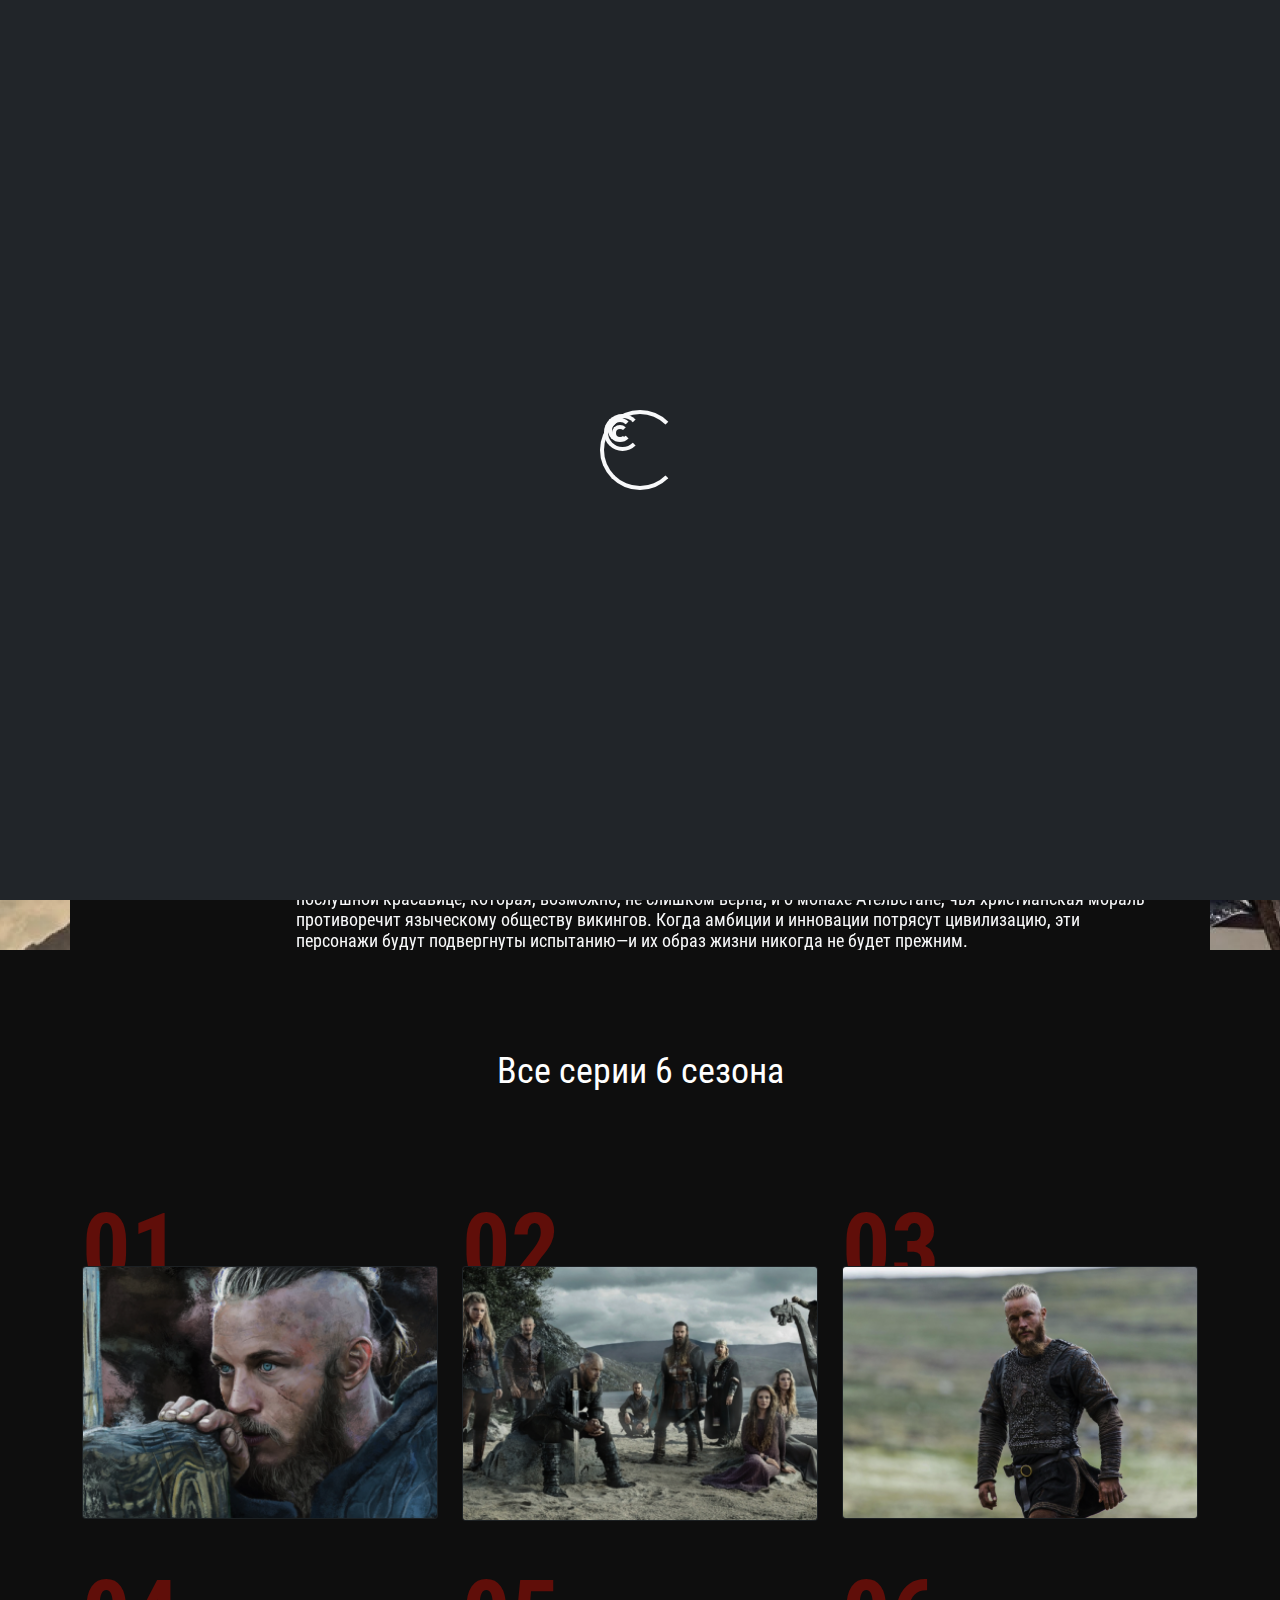
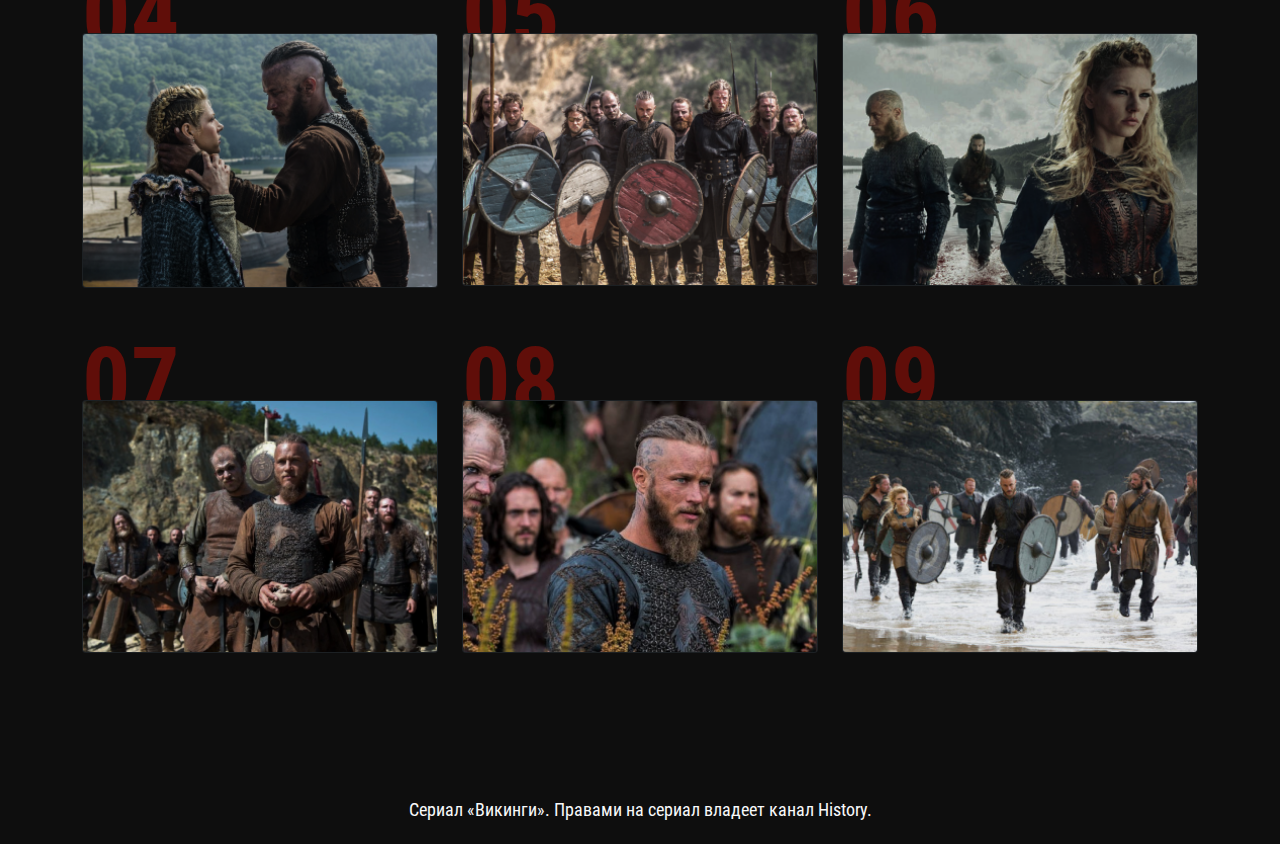
<file: pages/season_6.html>
<!DOCTYPE html>
<html lang="en">

<head>
  <meta charset="UTF-8">
  <meta http-equiv="X-UA-Compatible" content="IE=edge">
  <meta name="viewport" content="width=device-width, initial-scale=1.0">
  <link rel="stylesheet" href="../lib/bootstrap.min.css">
  <link rel="stylesheet" href="../style/style.css">
  <link rel="stylesheet" href="../style/media.css">
  <title> Season 6 | Vikings </title>
</head>

<body id="season1" class="season_page">

  <header class="header">
    <nav class="navbar fixed-top navbar-expand-lg">
      <div class="container">
        <a class="navbar-brand logo" href="../index.html"></a>
        <button class="navbar-toggler collapsed" type="button" data-bs-toggle="collapse"
          data-bs-target="#navbarSupportedContent" aria-controls="navbarSupportedContent" aria-expanded="false"
          aria-label="Toggle navigation">
          <span class="navbar-toggler-icon menu"></span>
        </button>
        <div class="collapse navbar-collapse" id="navbarSupportedContent">
          <ul class="navbar-nav mx-auto justify-content-center">
            <li class="nav-item">
              <a class="nav-link" href="./season_1.html">1 cезон</a>
            </li>
            <li class="nav-item">
              <a class="nav-link " href="./season_2.html">2 cезон</a>
            </li>
            <li class="nav-item">
              <a class="nav-link" href="./season_3.html">3 cезон</a>
            </li>
            <li class="nav-item">
              <a class="nav-link" href="./season_4.html">4 cезон</a>
            </li>
            <li class="nav-item">
              <a class="nav-link" href="./season_5.html">5 cезон</a>
            </li>
            <li class="nav-item">
              <a class="nav-link active" href="./season_6.html">6 cезон</a>
            </li>
          </ul>
        </div>
      </div>
    </nav>
    <div class="intro d-flex align-items-end justify-content-center">
      <div class="info container row text-light p-md-5 g-2 overflow-auto">
        <div class="col-2 text-center position-relative">
          <h2 class="lh-1 fw-bold"><span style="font-size: 96px;">06</span><br> cезон</h2>
        </div>
        <div class="col-10">
          <p>
            Сериал знакомит нас с жестоким и таинственным миром Рагнара Лодброка, воина-викинга и фермера,
            который жаждет исследовать—и совершать набеги-далекие берега океана. Его честолюбие ставит его в
            противоречие с местным вождем графом Харальдсоном, который настаивает на отправке своих рейдеров
            на бедный Восток, а не на неизведанный Запад. Когда Рагнар объединяется со своим
            другом-кораблестроителем Флоки, чтобы создать новое поколение бесстрашных кораблей, способных
            покорять бурные северные моря, сцена готова к конфликту.
          </p>
          <p>
            Но несмотря на всю свою войну и кровопролитие, викинги также являются историей семьи и братства,
            захватывая любовь и привязанность между Рагнаром и его женой Лагертой, свирепой воительницей.
            Это история о брате Рагнара Ролло, яростном борце, который кипит от ревности; о жене графа
            Харальдсона Зигги, послушной красавице, которая, возможно, не слишком верна; и о монахе
            Ательстане, чья христианская мораль противоречит языческому обществу викингов. Когда амбиции и
            инновации потрясут цивилизацию, эти персонажи будут подвергнуты испытанию—и их образ жизни
            никогда не будет прежним.
          </p>
        </div>
      </div>
    </div>
  </header>

  <main>
    <section class="seasons">
      <div class="container d-flex flex-column align-items-center">
        <h2 class="h2">
          Все серии 6 сезона
        </h2>
        <div class="row row-cols-1 row-cols-sm-2 row-cols-md-3 g-xxl-5">
          <div class="col position-relative">
            <div class="card bg-dark text-white season one">
              <img src="../img/season1_series1.png" class="card-img" alt="...">
              <div class="card-img-overlay d-flex align-items-center justify-content-center">
                <a href="#"
                  class="text-light position-absolute top-50 start-50 translate-middle d-flex align-items-center justify-content-center w-75 h-25">
                  <h3 class="card-title">Cмотреть</h3>
                </a>
              </div>
            </div>
          </div>
          <div class="col position-relative">
            <div class="card bg-dark text-white season two">
              <img src="../img/season1_series2.png" class="card-img" alt="...">
              <div class="card-img-overlay d-flex align-items-center justify-content-center">
                <a href="#"
                  class="text-light position-absolute top-50 start-50 translate-middle d-flex align-items-center justify-content-center w-75 h-25">
                  <h3 class="card-title">Cмотреть</h3>
                </a>
              </div>
            </div>
          </div>
          <div class="col position-relative">
            <div class="card bg-dark text-white season three">
              <img src="../img/season1_series3.png" class="card-img" alt="...">
              <div class="card-img-overlay d-flex align-items-center justify-content-center">
                <a href="#"
                  class="text-light position-absolute top-50 start-50 translate-middle d-flex align-items-center justify-content-center w-75 h-25">
                  <h3 class="card-title">Cмотреть</h3>
                </a>
              </div>
            </div>
          </div>
          <div class="col position-relative">
            <div class="card bg-dark text-white season four">
              <img src="../img/season1_series4.png" class="card-img" alt="...">
              <div class="card-img-overlay d-flex align-items-center justify-content-center">
                <a href="#"
                  class="text-light position-absolute top-50 start-50 translate-middle d-flex align-items-center justify-content-center w-75 h-25">
                  <h3 class="card-title">Cмотреть</h3>
                </a>
              </div>
            </div>
          </div>
          <div class="col position-relative">
            <div class="card bg-dark text-white season five">
              <img src="../img/season1_series5.png" class="card-img" alt="...">
              <div class="card-img-overlay d-flex align-items-center justify-content-center">
                <a href="#"
                  class="text-light position-absolute top-50 start-50 translate-middle d-flex align-items-center justify-content-center w-75 h-25">
                  <h3 class="card-title">Cмотреть</h3>
                </a>
              </div>
            </div>
          </div>
          <div class="col position-relative">
            <div class="card bg-dark text-white season six">
              <img src="../img/season1_series6.png" class="card-img" alt="...">
              <div class="card-img-overlay d-flex align-items-center justify-content-center">
                <a href="#"
                  class="text-light position-absolute top-50 start-50 translate-middle d-flex align-items-center justify-content-center w-75 h-25">
                  <h3 class="card-title">Cмотреть</h3>
                </a>
              </div>
            </div>
          </div>
          <div class="col position-relative">
            <div class="card bg-dark text-white season six">
              <img src="../img/season1_series7.png" class="card-img" alt="...">
              <div class="card-img-overlay d-flex align-items-center justify-content-center">
                <a href="#"
                  class="text-light position-absolute top-50 start-50 translate-middle d-flex align-items-center justify-content-center w-75 h-25">
                  <h3 class="card-title">Cмотреть</h3>
                </a>
              </div>
            </div>
          </div>
          <div class="col position-relative">
            <div class="card bg-dark text-white season six">
              <img src="../img/season1_series8.png" class="card-img" alt="...">
              <div class="card-img-overlay d-flex align-items-center justify-content-center">
                <a href="#"
                  class="text-light position-absolute top-50 start-50 translate-middle d-flex align-items-center justify-content-center w-75 h-25">
                  <h3 class="card-title">Cмотреть</h3>
                </a>
              </div>
            </div>
          </div>
          <div class="col position-relative">
            <div class="card bg-dark text-white season six">
              <img src="../img/season1_series9.png" class="card-img" alt="...">
              <div class="card-img-overlay d-flex align-items-center justify-content-center">
                <a href="#"
                  class="text-light position-absolute top-50 start-50 translate-middle d-flex align-items-center justify-content-center w-75 h-25">
                  <h3 class="card-title">Cмотреть</h3>
                </a>
              </div>
            </div>
          </div>
        </div>
      </div>
    </section>
  </main>

  <footer class="footer text-light py-2">
    <div class="container">
      <p class="text-center">Сериал «Викинги». Правами на сериал владеет канал History.</p>
    </div>
  </footer>
  <div class="loader position-fixed w-100 h-100 fixed-top d-flex align-items-center justify-content-center bg-dark">
    <div class="spinner-border text-light" style="width: 5rem; height: 5rem;" role="status">
      <div class="spinner-border" style="width: 2.3rem; height: 2.3rem;" role="status">
        <span class="visually-hidden">Loading...</span>
        <div class="spinner-border" style="width: 1.5rem; height: 1.5rem;" role="status">
          <span class="visually-hidden">Loading...</span>
          <div class="spinner-border" style="width: 1rem; height: 1rem;" role="status">
            <span class="visually-hidden">Loading...</span>
          </div>
        </div>
      </div>
      <span class="visually-hidden">Loading...</span>
    </div>
  </div>
  <script src="../lib/bootstrap.min.js"></script>
</body>

</html>
</file>
<file: style/style.css>
@import './font.css';

:root {
    --black: #0E0E0E;
    --blue: #85CCDC;
    --red: #600E09;
}

* {
    box-sizing: border-box;
    font-family: "Roboto-Condensed";
}

a {
    text-decoration: none;
}

.header {
    padding-top: 50px;
}

nav {
    min-height: 150px;
    background: linear-gradient(180deg, #111213 0%, #111213 43.62%, rgba(32, 31, 33, 0) 86.33%);
}

.navbar-nav {
    flex-direction: row;
    flex-wrap: wrap;
}

.menu {
    width: 30px;
    height: 3px;
    background-color: transparent;
    position: relative;
}

.menu::after,
.menu::before {
    content: '';
    width: 100%;
    height: 100%;
    position: absolute;
    left: 0;
    top: 5px;
    background-color: var(--blue);
    transition: 0.3s;
}

.menu::before {
    top: -5px;
}

.navbar-toggler:not(.collapsed) .menu::after {
    transform: rotate(-45deg);
    top: 0;
    background-color: #FFFFFF;
}

.navbar-toggler:not(.collapsed) .menu::before {
    transform: rotate(45deg);
    top: 0;
    background-color: #FFFFFF;
}

.navbar-toggler:focus {
    text-decoration: none;
    outline: 0;
    box-shadow: none;
}

.logo {
    display: none;
    width: 154px;
    height: 56px;
    background: center / cover no-repeat url("../img/logo_img.png");
    z-index: 1;
}

.season_page .logo {
    display: block;
}

.nav-link {
    font-weight: 400;
    font-size: 36px;
    line-height: 42px;
    color: #FFFFFF;
    margin: 0 12.5px 0 12.5px;
    transition: 0.5s;
}

.nav-link.active,
.nav-link:hover {
    text-decoration-line: underline;
    color: #85CCDC;
}

.intro {
    width: 100%;
    height: 1030px;
    background: center / cover no-repeat url("../img/header_img.jpg");
}

.intro .info {
    height: 323px;
    background-color: var(--black);
    z-index: 1;
}

.intro .info h2 {
    position: sticky;
    top: 20px;
    left: 20px;
    z-index: -1;
}

.intro .info p {
    z-index: 10;
}

#season1 .intro {
    background: center / cover no-repeat url("../img/season1_intro.png");
    height: 900px;
}

.intro img {
    max-width: 680px;
    width: 100%;
}

.intro:not(.season_page .intro):after {
    content: '';
    width: 100%;
    height: 70px;
    position: absolute;
    bottom: 0;
    left: 0;
    background: linear-gradient(180deg, #0E0E0E 0%, rgba(17, 17, 17, 0.850295) 16.53%, rgba(32, 31, 33, 0) 100%);
    transform: rotate(180deg)
}

section.about,
section.seasons,
section.heros {
    padding: 100px 0;
    background-color: var(--black);
    color: #FFFFFF;
}

section.about .h2,
section.seasons .h2,
section.heros .h2 {
    margin-bottom: 100px;
}

.h2 {
    font-weight: 400;
    font-size: 36px;
    line-height: 42px;
}

p,
.para {
    font-weight: normal;
    font-size: 18px;
    line-height: 21px;
}

section.trailer {
    height: 1080px;
    background: center / cover no-repeat url("../img/trailer_bg.jpg");
}

section.trailer a {
    color: #FFFFFF;
}

section.trailer .info {
    max-width: 570px;
    width: 100%;
}

.h1 {
    font-style: italic;
    font-weight: 300;
    font-size: 72px;
    line-height: 120%;
    color: var(--blue);
}

.card.season::after {
    content: '';
    width: 100%;
    height: 100%;
    background-color: rgba(14, 14, 14, 0.6);
    position: absolute;
    top: 0;
    left: 0;
    z-index: 0;
    opacity: 0;
    z-index: 1;
    transition: 0.3s;
}

.card.season:hover::after {
    opacity: 1;
}

.col.position-relative .card {
    transform: translateY(-38px);
    z-index: 1;
}

.card-img-overlay a {
    opacity: 0;
    transition: 0.5s;
    z-index: 99;
    background-color: var(--black);
}

.card:hover .card-img-overlay a {
    opacity: 1;
}

.col.position-relative::before {
    font-weight: bold;
    font-size: 96px;
    line-height: 112px;
    color: var(--red);
}

.col.position-relative:nth-child(1)::before {
    content: '01';
}

.col.position-relative:nth-child(2)::before {
    content: '02';
}

.col.position-relative:nth-child(3)::before {
    content: '03';
}

.col.position-relative:nth-child(4)::before {
    content: '04';
}

.col.position-relative:nth-child(5)::before {
    content: '05';
}

.col.position-relative:nth-child(6)::before {
    content: '06';
}

.col.position-relative:nth-child(7)::before {
    content: '07';
}

.col.position-relative:nth-child(8)::before {
    content: '08';
}

.col.position-relative:nth-child(9)::before {
    content: '09';
}

section.heros .h1 {
    margin-bottom: 44px;
}

.footer {
    background-color: var(--black);
}

::-webkit-scrollbar {
    width: 10px;
}

/* Track */
::-webkit-scrollbar-track {
    background: black;
}

/* Handle */
::-webkit-scrollbar-thumb {
    background: #888;
}

/* Handle on hover */
::-webkit-scrollbar-thumb:hover {
    background: #555;
}

.loader {
    position: fixed;
    top: 0;
    left: 0;
    z-index: 10000000;
    display: flex;
    align-items: center;
    justify-content: center;
    animation: animate_loader 2s linear forwards;
}

.season_page .loader {
    animation: animate_loader 1s linear forwards;
}

@keyframes animate_loader {
    0%,70% {
        opacity: 1;
    }
    95% {
        opacity: 0;
    }
    100% {
        opacity: 0;
        display: none;
        z-index: -10000;
    }
}
</file>
<file: style/media.css>
@media(max-width: 995px) {
    .logo {
        display: block;
    }
    .navbar-nav {
        padding-top: 30px;
    }
}

@media(max-width: 540px) {
    .intro .info h2 {
        color: var(--blue);
    }
}

@media(max-width: 400px) {
    .h1 {
        font-size: 58px;
    }

}
@media(max-width: 320px) {
        .h1 {
        font-size: 48px;
    }
}
</file>
